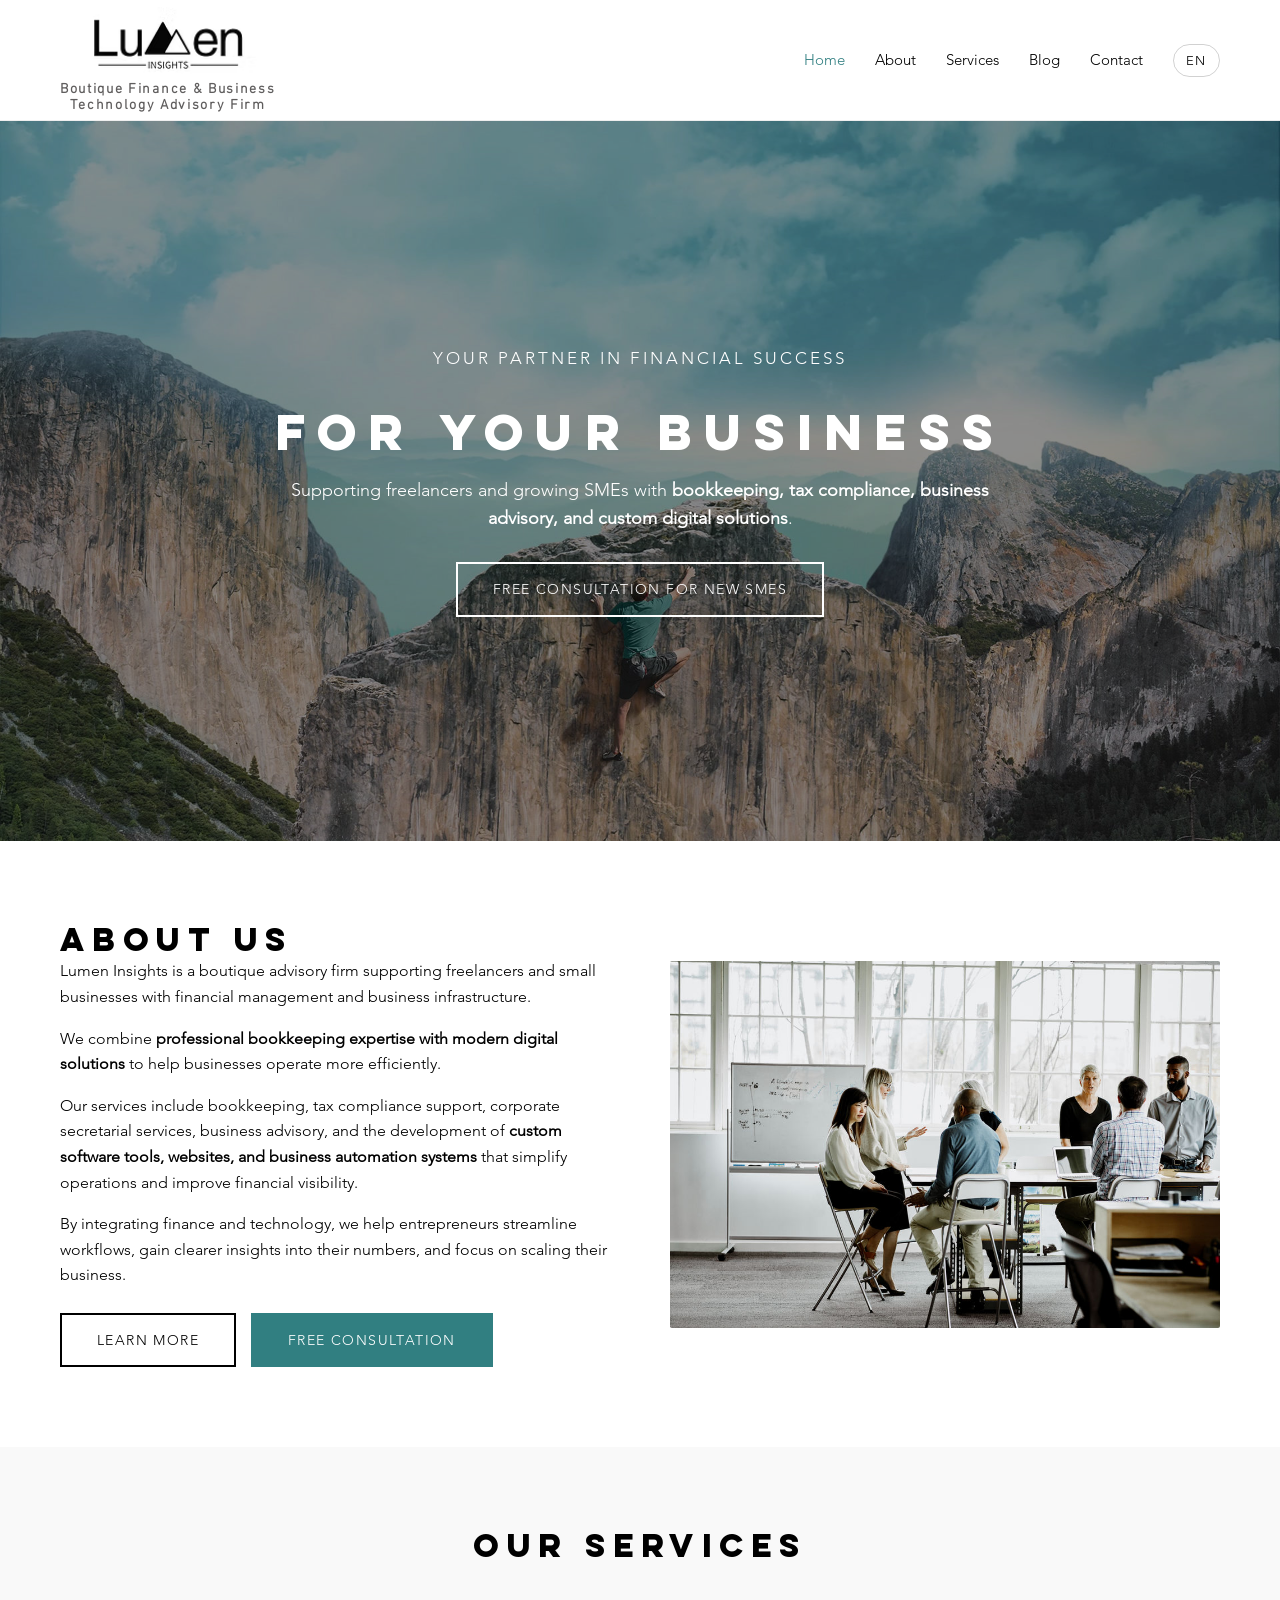
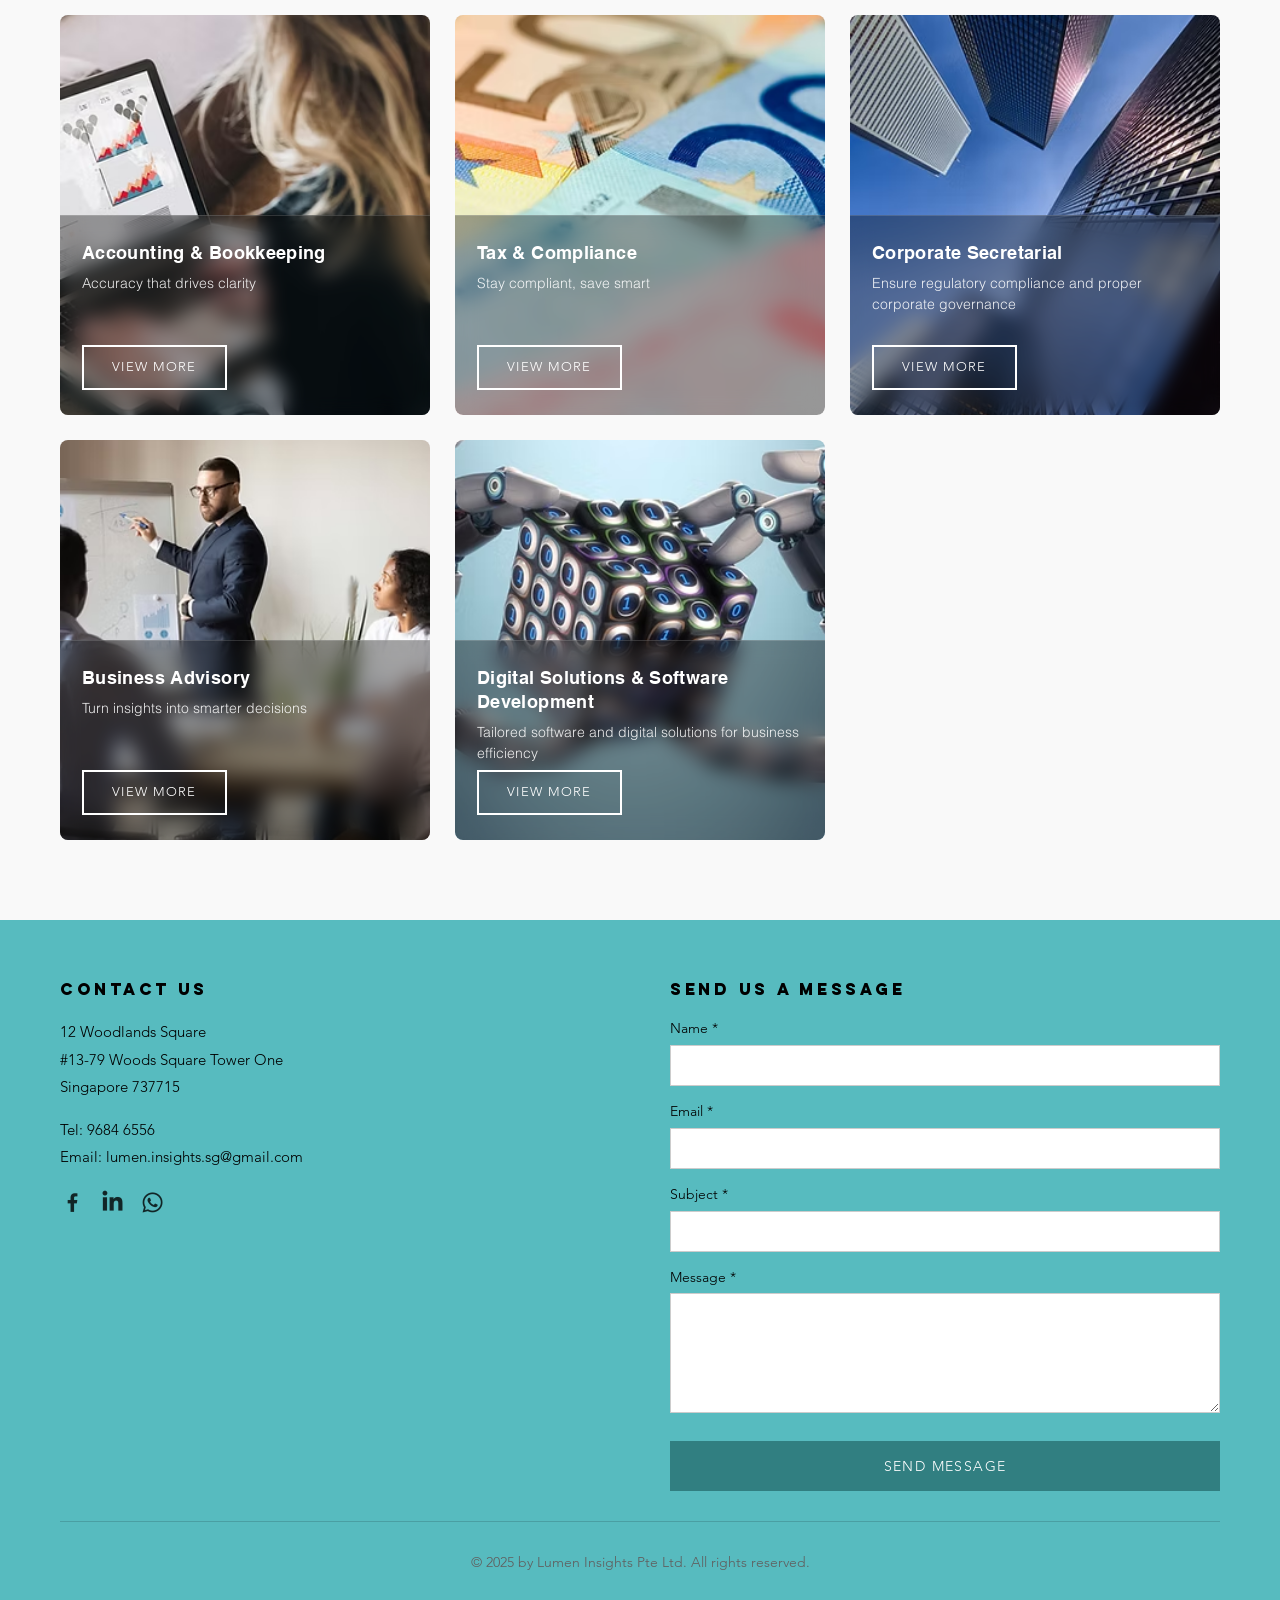
<file: index.html>
<!DOCTYPE html>
<html lang="en">
<head>
  <script async src="https://www.googletagmanager.com/gtag/js?id=G-FTTX7R90F9"></script>
  <script>
    window.dataLayer = window.dataLayer || [];
    function gtag(){dataLayer.push(arguments);}
    gtag('js', new Date());

    gtag('config', 'G-FTTX7R90F9');
  </script>
  <meta charset="utf-8">
  <meta name="viewport" content="width=device-width, initial-scale=1">
  <title>Lumen Insights Pte Ltd | Accounting & Bookkeeping | Singapore</title>
  <meta name="description" content="Lumen Insights Pte Ltd provides expert accounting, bookkeeping, tax, and digital solutions for Singapore SMEs. Trusted advisory firm helping businesses grow with compliant financial management.">
  <meta property="og:title" content="Lumen Insights Pte Ltd | Accounting & Bookkeeping | Singapore">
  <meta property="og:description" content="Discover how Lumen Insights Pte Ltd helps Singapore SMEs thrive with professional accounting, tax compliance, business advisory, and custom digital solutions.">
  <meta property="og:image" content="Assets/images/og-image.png">
  <meta property="og:type" content="website">
  <meta property="og:site_name" content="Lumen Insights Pte Ltd">
  <meta name="twitter:card" content="summary_large_image">
  <link rel="stylesheet" href="styles.css">

  <script type="application/ld+json">
  {
    "@context": "https://schema.org",
    "@type": "LocalBusiness",
    "name": "Lumen Insights Pte Ltd",
    "image": "Assets/images/og-image.png",
    "@id": "https://xpertadvisor.github.io/LumenInsights/",
    "url": "https://xpertadvisor.github.io/LumenInsights/",
    "telephone": "+65-9684-6556",
    "priceRange": "$$",
    "address": {
      "@type": "PostalAddress",
      "streetAddress": "12 Woodlands Square #13-79",
      "addressLocality": "Singapore",
      "postalCode": "737715",
      "addressCountry": "SG"
    },
    "geo": {
      "@type": "GeoCoordinates",
      "latitude": 1.4328,
      "longitude": 103.7914
    },
    "openingHoursSpecification": [
      {
        "@type": "OpeningHoursSpecification",
        "dayOfWeek": [
          "Monday",
          "Tuesday",
          "Wednesday",
          "Thursday",
          "Friday"
        ],
        "opens": "09:00",
        "closes": "18:00"
      },
      {
        "@type": "OpeningHoursSpecification",
        "dayOfWeek": "Saturday",
        "opens": "09:00",
        "closes": "13:00"
      }
    ],
    "contactPoint": {
      "@type": "ContactPoint",
      "telephone": "+65-9684-6556",
      "contactType": "Customer Service"
    }
  }
  </script>

</head>
<body data-page="home">

  <header class="site-header">
    <div class="header-inner">
      <div class="header-brand">
        <a href="index.html">
			<img src="Assets/Logo/LumenInsightsLogo.avif" alt="Lumen Insights Pte Ltd" loading="lazy">
		</a>
        <span class="header-tagline" data-i18n-html="header.tagline">Boutique Finance &amp; Business<br>Technology Advisory Firm</span>
      </div>
      <button class="nav-toggle" aria-label="Toggle navigation">
        <span></span><span></span><span></span>
      </button>
      <nav class="main-nav">
        <a href="index.html" class="active" data-i18n="nav.home">Home</a>
        <a href="about.html" data-i18n="nav.about">About</a>
        <a href="services.html" data-i18n="nav.services">Services</a>
        <a href="blog.html" data-i18n="nav.blog">Blog</a>
        <a href="contact.html" data-i18n="nav.contact">Contact</a>
      </nav>
    </div>
  </header>

  <main>
    <!-- Hero -->
    <section class="hero">
      <div class="hero-bg">
        <video autoplay muted loop playsinline poster="Assets/Home/hero-poster.jpg">
          <source src="Assets/Home/hero-video.mp4" type="video/mp4">
        </video>
      </div>
      <div class="hero-overlay"></div>
      <div class="hero-content">
        <p style="letter-spacing:0.18em; font-size:17px; text-transform:uppercase;" data-i18n="home.hero.subtitle">Your Partner in Financial Success</p>
        <h1 data-i18n="home.hero.heading">For Your Business</h1>
        <p data-i18n-html="home.hero.desc">Supporting freelancers and growing SMEs with <strong>bookkeeping, tax compliance, business advisory, and custom digital solutions</strong>.</p>
        <a href="contact.html" class="btn btn-outline" data-i18n="home.hero.cta">Free Consultation for New SMEs</a>
      </div>
    </section>

    <!-- About Us Teaser -->
    <section class="section" id="about">
      <div class="container">
        <div class="two-col">
          <div>
            <h2 data-i18n="home.about.heading">About Us</h2>
            <p data-i18n="home.about.p1">Lumen Insights is a boutique advisory firm supporting freelancers and small businesses with financial management and business infrastructure.</p>
            <p data-i18n-html="home.about.p2">We combine <strong>professional bookkeeping expertise with modern digital solutions</strong> to help businesses operate more efficiently.</p>
            <p data-i18n-html="home.about.p3">Our services include bookkeeping, tax compliance support, corporate secretarial services, business advisory, and the development of <strong>custom software tools, websites, and business automation systems</strong> that simplify operations and improve financial visibility.</p>
            <p data-i18n="home.about.p4">By integrating finance and technology, we help entrepreneurs streamline workflows, gain clearer insights into their numbers, and focus on scaling their business.</p>
            <div style="margin-top:25px; display:flex; gap:15px; flex-wrap:wrap;">
              <a href="about.html" class="btn btn-outline-dark" data-i18n="home.about.learnmore">Learn More</a>
              <a href="mailto:lumen.insights.sg@gmail.com?subject=Enquiry%20%E2%80%93%20%5BYour%20Company%20Name%5D" class="btn btn-primary" data-i18n="home.about.consultation">Free Consultation</a>
            </div>
          </div>
          <div>
            <img src="Assets/images/team-meeting.jpg" alt="Team Meeting" loading="lazy">
          </div>
        </div>
      </div>
    </section>

    <!-- Our Services -->
    <section class="section section-services">
      <div class="container">
        <div class="section-title">
          <h2 data-i18n="home.services.heading">Our Services</h2>
        </div>
        <div class="services-grid">
          <div class="service-card">
            <img src="Assets/Home/OurService-AccoutingAndBooking.avif" alt="Accounting & Bookkeeping" loading="lazy">
            <div class="service-card-overlay">
              <h3 data-i18n="home.services.accounting.title">Accounting &amp; Bookkeeping</h3>
              <p data-i18n="home.services.accounting.desc">Accuracy that drives clarity</p>
              <a href="services.html#accounting-bookkeeping" class="btn btn-outline" data-i18n="home.services.viewmore">View More</a>
            </div>
          </div>
          <div class="service-card">
            <img src="Assets/Home/OurService-TaxAndCompliance.avif" alt="Tax & Compliance" loading="lazy">
            <div class="service-card-overlay">
              <h3 data-i18n="home.services.tax.title">Tax &amp; Compliance</h3>
              <p data-i18n="home.services.tax.desc">Stay compliant, save smart</p>
              <a href="services.html#tax-compliance" class="btn btn-outline" data-i18n="home.services.viewmore">View More</a>
            </div>
          </div>
          <div class="service-card">
            <img src="Assets/Home/OurService-CorporateSecretarial.avif" alt="Corporate Secretarial" loading="lazy">
            <div class="service-card-overlay">
              <h3 data-i18n="home.services.corporate.title">Corporate Secretarial</h3>
              <p data-i18n="home.services.corporate.desc">Ensure regulatory compliance and proper corporate governance</p>
              <a href="services.html#corporate-secretarial" class="btn btn-outline" data-i18n="home.services.viewmore">View More</a>
            </div>
          </div>
          <div class="service-card">
            <img src="Assets/Home/BusinessAdvisory.avif" alt="Business Advisory" loading="lazy">
            <div class="service-card-overlay">
              <h3 data-i18n="home.services.advisory.title">Business Advisory</h3>
              <p data-i18n="home.services.advisory.desc">Turn insights into smarter decisions</p>
              <a href="services.html#business-advisory" class="btn btn-outline" data-i18n="home.services.viewmore">View More</a>
            </div>
          </div>
          <div class="service-card">
            <img src="Assets/Home/OurService-DigitalSolutionsAndSoftwareDevelopement.avif" alt="Digital Solutions & Software Development" loading="lazy">
            <div class="service-card-overlay">
              <h3 data-i18n="home.services.digital.title">Digital Solutions &amp; Software Development</h3>
              <p data-i18n="home.services.digital.desc">Tailored software and digital solutions for business efficiency</p>
              <a href="services.html#digital-solutions" class="btn btn-outline" data-i18n="home.services.viewmore">View More</a>
            </div>
          </div>
        </div>
      </div>
    </section>
  </main>

  <footer class="site-footer">
    <div class="footer-inner">
      <div class="footer-info">
        <h3 data-i18n="footer.contact.heading">Contact Us</h3>
        <p data-i18n-html="footer.contact.address">12 Woodlands Square<br>
        #13-79 Woods Square Tower One<br>
        Singapore 737715</p>
        <p><span data-i18n="footer.contact.tel">Tel:</span> <a href="tel:+6596846556">9684 6556</a><br>
        <span data-i18n="footer.contact.email">Email:</span> <a href="mailto:lumen.insights.sg@gmail.com">lumen.insights.sg@gmail.com</a></p>
        <div class="footer-social">
          <a href="https://www.facebook.com/profile.php?id=61579036696146" target="_blank" rel="noopener"><img src="Assets/icons/facebook.png" alt="Facebook" loading="lazy"></a>
          <a href="https://www.linkedin.com/company/lumen-insights-pte-ltd/" target="_blank" rel="noopener"><img src="Assets/icons/linkedin.png" alt="LinkedIn" loading="lazy"></a>
          <a href="https://wa.me/6596846556" target="_blank" rel="noopener"><img src="Assets/icons/whatsapp.png" alt="WhatsApp" loading="lazy"></a>
        </div>
      </div>
      <div class="contact-form">
        <h3 data-i18n="footer.form.heading">Send Us a Message</h3>
        <form class="contact-form-native" action="https://docs.google.com/forms/d/e/1FAIpQLSfxtB2ZLLO_8_jOQA1Qr-X3-sDR7LYVfwQnQH9MiliKk4vS7w/formResponse" method="POST" target="hidden_iframe" onsubmit="this.classList.add('submitted');">
          <div class="form-group">
            <label for="footer-name" data-i18n="footer.form.name">Name *</label>
            <input type="text" id="footer-name" name="entry.2005620554" required>
          </div>
          <div class="form-group">
            <label for="footer-email" data-i18n="footer.form.email">Email *</label>
            <input type="email" id="footer-email" name="entry.1045781291" required>
          </div>
          <div class="form-group">
            <label for="footer-subject" data-i18n="footer.form.subject">Subject *</label>
            <input type="text" id="footer-subject" name="entry.1065046570" required>
          </div>
          <div class="form-group">
            <label for="footer-message" data-i18n="footer.form.message">Message *</label>
            <textarea id="footer-message" name="entry.839337160" rows="5" required></textarea>
          </div>
          <button type="submit" class="btn btn-primary" data-i18n="footer.form.submit">Send Message</button>
          <p class="form-success-msg" data-i18n="footer.form.success">Thank you! Your message has been sent.</p>
        </form>
        <iframe name="hidden_iframe" style="display:none;"></iframe>
      </div>
    </div>
    <div class="container">
      <div class="footer-copyright" data-i18n="footer.copyright">
        &copy; 2025 by Lumen Insights Pte Ltd. All rights reserved.
      </div>
    </div>
  </footer>

  <script src="script.js"></script>
  <script src="i18n.js"></script>
</body>
</html>
</file>
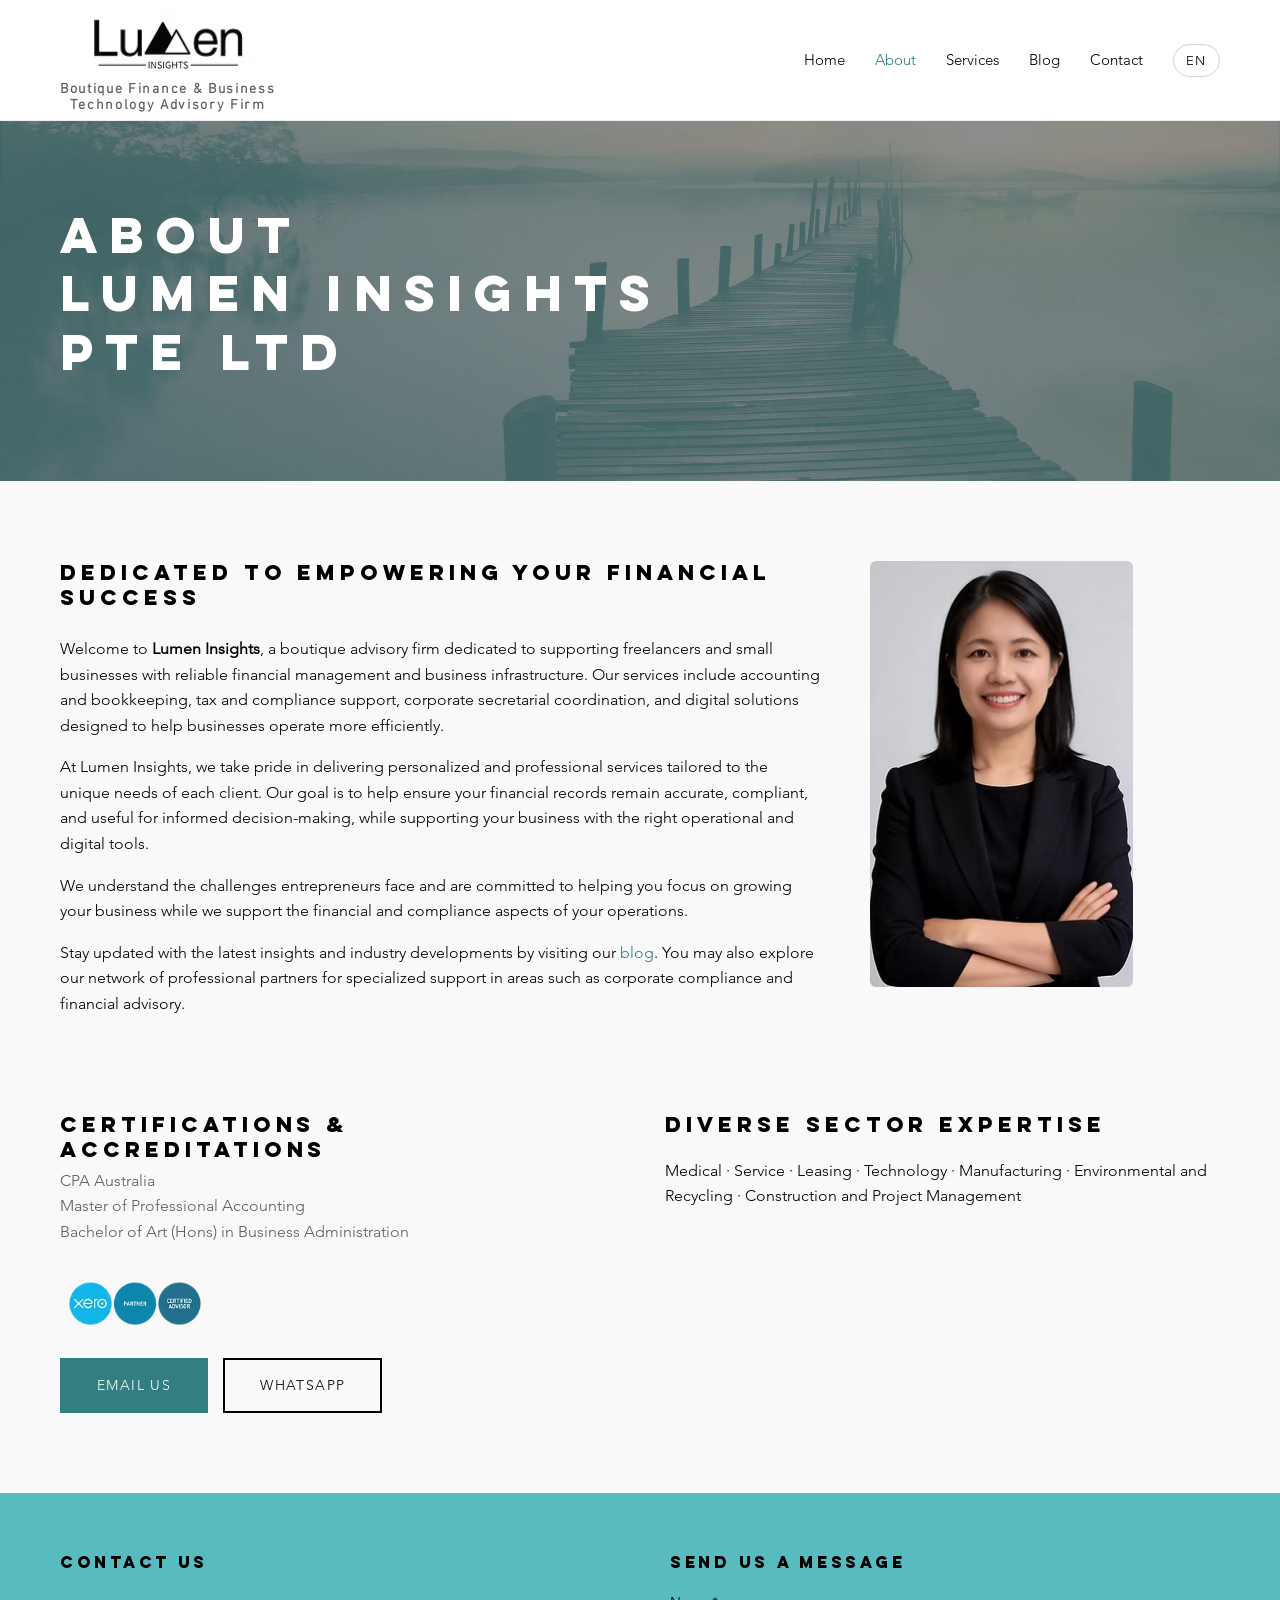
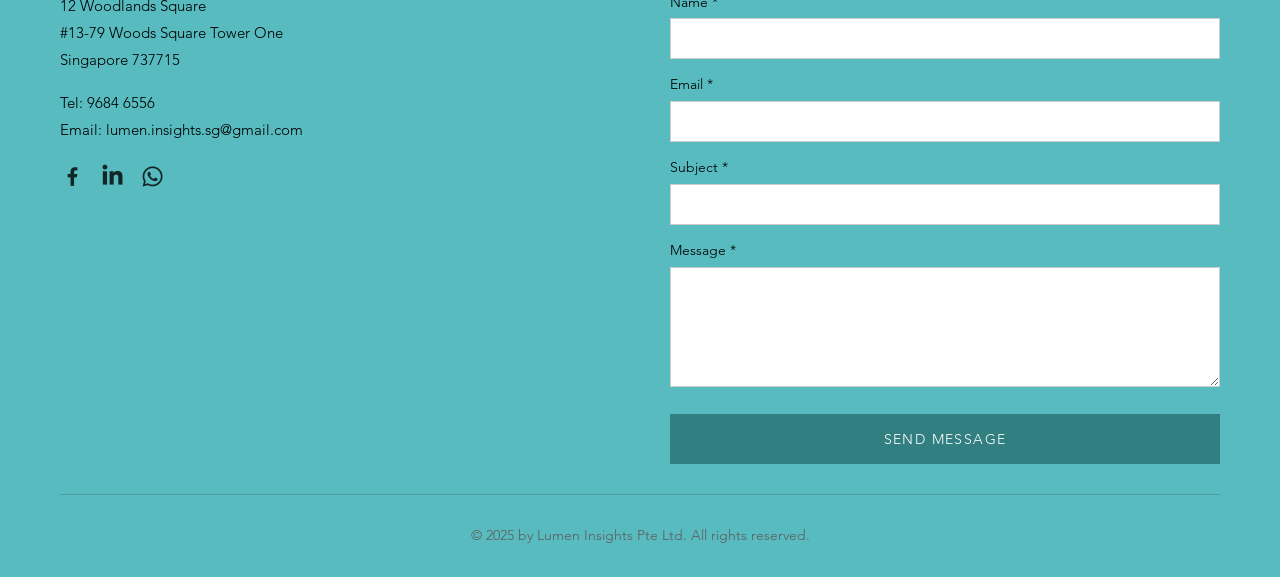
<file: about.html>
<!DOCTYPE html>
<html lang="en">
<head>
  <script async src="https://www.googletagmanager.com/gtag/js?id=G-FTTX7R90F9"></script>
  <script>
    window.dataLayer = window.dataLayer || [];
    function gtag(){dataLayer.push(arguments);}
    gtag('js', new Date());

    gtag('config', 'G-FTTX7R90F9');
  </script>
  <meta charset="utf-8">
  <meta name="viewport" content="width=device-width, initial-scale=1">
  <title>About | Lumen Insights Pte Ltd</title>
  <meta name="description" content="Discover Lumen Insights Pte Ltd: a Singapore-based boutique advisory firm empowering freelancers and SMEs with expert bookkeeping, tax compliance, and digital solutions. Learn about our team, certifications, and client success stories.">
  <meta property="og:title" content="About | Lumen Insights Pte Ltd">
  <meta property="og:site_name" content="Lumen Insights Pte Ltd">
  <meta property="og:type" content="website">
  <meta name="twitter:card" content="summary_large_image">
  <link rel="stylesheet" href="styles.css">

  <script type="application/ld+json">
  {
    "@context": "https://schema.org",
    "@type": "LocalBusiness",
    "name": "Lumen Insights Pte Ltd",
    "image": "Assets/images/og-image.png",
    "@id": "https://xpertadvisor.github.io/LumenInsights/",
    "url": "https://xpertadvisor.github.io/LumenInsights/",
    "telephone": "+65-9684-6556",
    "priceRange": "$$",
    "address": {
      "@type": "PostalAddress",
      "streetAddress": "12 Woodlands Square #13-79",
      "addressLocality": "Singapore",
      "postalCode": "737715",
      "addressCountry": "SG"
    },
    "geo": {
      "@type": "GeoCoordinates",
      "latitude": 1.4328,
      "longitude": 103.7914
    },
    "openingHoursSpecification": [
      {
        "@type": "OpeningHoursSpecification",
        "dayOfWeek": [
          "Monday",
          "Tuesday",
          "Wednesday",
          "Thursday",
          "Friday"
        ],
        "opens": "09:00",
        "closes": "18:00"
      },
      {
        "@type": "OpeningHoursSpecification",
        "dayOfWeek": "Saturday",
        "opens": "09:00",
        "closes": "13:00"
      }
    ],
    "contactPoint": {
      "@type": "ContactPoint",
      "telephone": "+65-9684-6556",
      "contactType": "Customer Service"
    }
  }
  </script>

</head>
<body data-page="about">

  <header class="site-header">
    <div class="header-inner">
      <div class="header-brand">
	    <a href="index.html">
			<img src="Assets/Logo/LumenInsightsLogo.avif" alt="Lumen Insights Pte Ltd" loading="lazy">
		</a>
        <span class="header-tagline" data-i18n-html="header.tagline">Boutique Finance &amp; Business<br>Technology Advisory Firm</span>
      </div>
      <button class="nav-toggle" aria-label="Toggle navigation">
        <span></span><span></span><span></span>
      </button>
      <nav class="main-nav">
        <a href="index.html" data-i18n="nav.home">Home</a>
        <a href="about.html" class="active" data-i18n="nav.about">About</a>
        <a href="services.html" data-i18n="nav.services">Services</a>
        <a href="blog.html" data-i18n="nav.blog">Blog</a>
        <a href="contact.html" data-i18n="nav.contact">Contact</a>
      </nav>
    </div>
  </header>

  <main>
    <!-- Hero -->
    <section class="hero hero-left" style="min-height:40vh;">
      <div class="hero-bg">
        <img src="Assets/About/about-hero-bg.jpg" alt="About Lumen Insights" loading="lazy">
      </div>
      <div class="hero-overlay"></div>
      <div class="hero-content">
        <h1 data-i18n-html="about.hero.heading">About<br>Lumen Insights<br>Pte Ltd</h1>
      </div>
    </section>

    <!-- Main Content with Profile Photo -->
    <section class="section" style="background:#f9f9f9;">
      <div class="container">
        <div class="about-intro">
          <div class="about-intro-text">
            <h3 style="margin-bottom:25px;" data-i18n="about.intro.heading">Dedicated to Empowering Your Financial Success</h3>
            <p data-i18n-html="about.intro.p1">Welcome to <strong>Lumen Insights</strong>, a boutique advisory firm dedicated to supporting freelancers and small businesses with reliable financial management and business infrastructure. Our services include accounting and bookkeeping, tax and compliance support, corporate secretarial coordination, and digital solutions designed to help businesses operate more efficiently.</p>
            <p data-i18n="about.intro.p2">At Lumen Insights, we take pride in delivering personalized and professional services tailored to the unique needs of each client. Our goal is to help ensure your financial records remain accurate, compliant, and useful for informed decision-making, while supporting your business with the right operational and digital tools.</p>
            <p data-i18n="about.intro.p3">We understand the challenges entrepreneurs face and are committed to helping you focus on growing your business while we support the financial and compliance aspects of your operations.</p>
            <p data-i18n-html="about.intro.p4">Stay updated with the latest insights and industry developments by visiting our <a href="blog.html" style="color:var(--color-teal);">blog</a>. You may also explore our network of professional partners for specialized support in areas such as corporate compliance and financial advisory.</p>
          </div>
          <div class="about-intro-photo">
            <img src="Assets/About/profile.avif" alt="Profile" class="profile-photo" loading="lazy">
          </div>
        </div>
      </div>
    </section>

    <!-- Certifications & Sector Expertise -->
    <section class="section" style="background:#f9f9f9; padding-top:0;">
      <div class="container">
        <div class="about-credentials">
          <div class="about-credentials-col">
            <h3 data-i18n="about.certs.heading">Certifications &amp; Accreditations</h3>
            <ul class="qualifications">
              <li data-i18n="about.certs.cpa">CPA Australia</li>
              <li data-i18n="about.certs.mpa">Master of Professional Accounting</li>
              <li data-i18n="about.certs.ba">Bachelor of Art (Hons) in Business Administration</li>
            </ul>
            <div class="xero-badge">
              <img src="Assets/About/xero-badge.avif" alt="Xero Certified Advisor Partner Badge" loading="lazy">
            </div>
          </div>
          <div class="about-credentials-col">
            <h3 data-i18n="about.sectors.heading">Diverse Sector Expertise</h3>
            <p data-i18n="about.sectors.list">Medical &middot; Service &middot; Leasing &middot; Technology &middot; Manufacturing &middot; Environmental and Recycling &middot; Construction and Project Management</p>
          </div>
        </div>
        <div style="margin-top:25px; display:flex; gap:15px; flex-wrap:wrap;">
          <a href="mailto:lumen.insights.sg@gmail.com?subject=Enquiry%20%E2%80%93%20%5BYour%20Company%20Name%5D" class="btn btn-primary" data-i18n="about.cta.email">Email Us</a>
          <a href="https://wa.me/6596846556" target="_blank" rel="noopener" class="btn btn-outline-dark" data-i18n="about.cta.whatsapp">WhatsApp</a>
        </div>
      </div>
    </section>
  </main>

  <footer class="site-footer">
    <div class="footer-inner">
      <div class="footer-info">
        <h3 data-i18n="footer.contact.heading">Contact Us</h3>
        <p data-i18n-html="footer.contact.address">12 Woodlands Square<br>
        #13-79 Woods Square Tower One<br>
        Singapore 737715</p>
        <p><span data-i18n="footer.contact.tel">Tel:</span> <a href="tel:+6596846556">9684 6556</a><br>
        <span data-i18n="footer.contact.email">Email:</span> <a href="mailto:lumen.insights.sg@gmail.com">lumen.insights.sg@gmail.com</a></p>
        <div class="footer-social">
          <a href="https://www.facebook.com/profile.php?id=61579036696146" target="_blank" rel="noopener"><img src="Assets/icons/facebook.png" alt="Facebook" loading="lazy"></a>
          <a href="https://www.linkedin.com/company/lumen-insights-pte-ltd/" target="_blank" rel="noopener"><img src="Assets/icons/linkedin.png" alt="LinkedIn" loading="lazy"></a>
          <a href="https://wa.me/6596846556" target="_blank" rel="noopener"><img src="Assets/icons/whatsapp.png" alt="WhatsApp" loading="lazy"></a>
        </div>
      </div>
      <div class="contact-form">
        <h3 data-i18n="footer.form.heading">Send Us a Message</h3>
        <form class="contact-form-native" action="https://docs.google.com/forms/d/e/1FAIpQLSfxtB2ZLLO_8_jOQA1Qr-X3-sDR7LYVfwQnQH9MiliKk4vS7w/formResponse" method="POST" target="hidden_iframe" onsubmit="this.classList.add('submitted');">
          <div class="form-group">
            <label for="footer-name" data-i18n="footer.form.name">Name *</label>
            <input type="text" id="footer-name" name="entry.2005620554" required>
          </div>
          <div class="form-group">
            <label for="footer-email" data-i18n="footer.form.email">Email *</label>
            <input type="email" id="footer-email" name="entry.1045781291" required>
          </div>
          <div class="form-group">
            <label for="footer-subject" data-i18n="footer.form.subject">Subject *</label>
            <input type="text" id="footer-subject" name="entry.1065046570" required>
          </div>
          <div class="form-group">
            <label for="footer-message" data-i18n="footer.form.message">Message *</label>
            <textarea id="footer-message" name="entry.839337160" rows="5" required></textarea>
          </div>
          <button type="submit" class="btn btn-primary" data-i18n="footer.form.submit">Send Message</button>
          <p class="form-success-msg" data-i18n="footer.form.success">Thank you! Your message has been sent.</p>
        </form>
        <iframe name="hidden_iframe" style="display:none;"></iframe>
      </div>
    </div>
    <div class="container">
      <div class="footer-copyright" data-i18n="footer.copyright">
        &copy; 2025 by Lumen Insights Pte Ltd. All rights reserved.
      </div>
    </div>
  </footer>

  <script src="script.js"></script>
  <script src="i18n.js"></script>
</body>
</html>
</file>
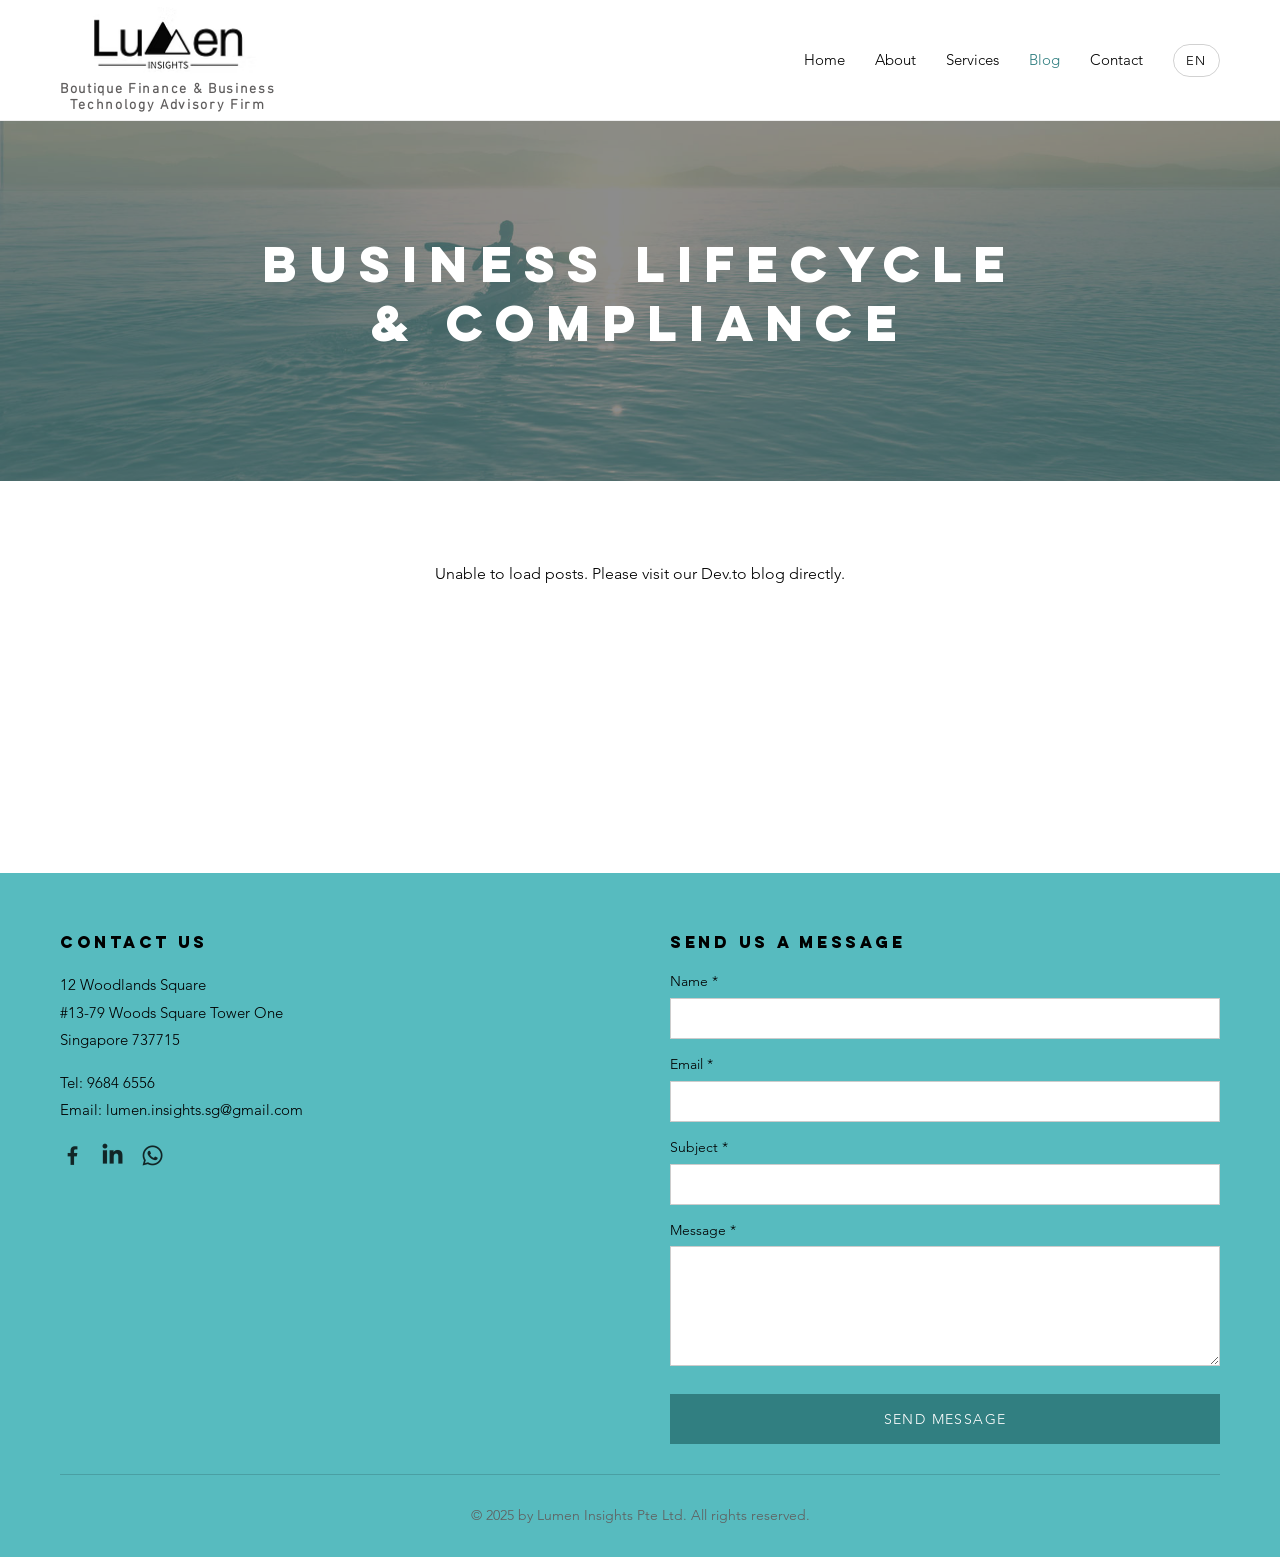
<file: blog.html>
<!DOCTYPE html>
<html lang="en">
<head>
  <script async src="https://www.googletagmanager.com/gtag/js?id=G-FTTX7R90F9"></script>
  <script>
    window.dataLayer = window.dataLayer || [];
    function gtag(){dataLayer.push(arguments);}
    gtag('js', new Date());

    gtag('config', 'G-FTTX7R90F9');
  </script>
  <meta charset="utf-8">
  <meta name="viewport" content="width=device-width, initial-scale=1">
  <title>Blog | Lumen Insights Pte Ltd</title>
  <meta name="description" content="Lumen Insights Pte Ltd blog: Expert insights on accounting, tax compliance, business advisory, and digital solutions for Singapore SMEs. Stay updated with practical tips and industry news.">
  <meta property="og:title" content="Blog | Lumen Insights Pte Ltd">
  <meta property="og:description" content="Lumen Insights Pte Ltd blog: Expert insights on accounting, tax compliance, business advisory, and digital solutions for Singapore SMEs. Stay updated with practical tips and industry news.">
  <meta property="og:site_name" content="Lumen Insights Pte Ltd">
  <meta property="og:type" content="website">
  <meta name="twitter:card" content="summary_large_image">
  <link rel="stylesheet" href="styles.css">

  <script type="application/ld+json">
  {
    "@context": "https://schema.org",
    "@type": "LocalBusiness",
    "name": "Lumen Insights Pte Ltd",
    "image": "Assets/images/og-image.png",
    "@id": "https://xpertadvisor.github.io/LumenInsights/",
    "url": "https://xpertadvisor.github.io/LumenInsights/",
    "telephone": "+65-9684-6556",
    "priceRange": "$$",
    "address": {
      "@type": "PostalAddress",
      "streetAddress": "12 Woodlands Square #13-79",
      "addressLocality": "Singapore",
      "postalCode": "737715",
      "addressCountry": "SG"
    },
    "geo": {
      "@type": "GeoCoordinates",
      "latitude": 1.4328,
      "longitude": 103.7914
    },
    "openingHoursSpecification": [
      {
        "@type": "OpeningHoursSpecification",
        "dayOfWeek": [
          "Monday",
          "Tuesday",
          "Wednesday",
          "Thursday",
          "Friday"
        ],
        "opens": "09:00",
        "closes": "18:00"
      },
      {
        "@type": "OpeningHoursSpecification",
        "dayOfWeek": "Saturday",
        "opens": "09:00",
        "closes": "13:00"
      }
    ],
    "contactPoint": {
      "@type": "ContactPoint",
      "telephone": "+65-9684-6556",
      "contactType": "Customer Service"
    }
  }
  </script>

</head>
<body data-page="blog">

  <header class="site-header">
    <div class="header-inner">
      <div class="header-brand">
	    <a href="index.html">
			<img src="Assets/Logo/LumenInsightsLogo.avif" alt="Lumen Insights Pte Ltd" loading="lazy">
		</a>
        <span class="header-tagline" data-i18n-html="header.tagline">Boutique Finance &amp; Business<br>Technology Advisory Firm</span>
      </div>
      <button class="nav-toggle" aria-label="Toggle navigation">
        <span></span><span></span><span></span>
      </button>
      <nav class="main-nav">
        <a href="index.html" data-i18n="nav.home">Home</a>
        <a href="about.html" data-i18n="nav.about">About</a>
        <a href="services.html" data-i18n="nav.services">Services</a>
        <a href="blog.html" class="active" data-i18n="nav.blog">Blog</a>
        <a href="contact.html" data-i18n="nav.contact">Contact</a>
      </nav>
    </div>
  </header>

  <main>
    <!-- Hero -->
    <section class="hero" style="min-height:40vh;">
      <div class="hero-bg">
        <img src="Assets/images/blog-hero-bg.jpg" alt="Blog" loading="lazy">
      </div>
      <div class="hero-overlay"></div>
      <div class="hero-content">
        <h1 data-i18n="blog.hero.heading">Business Lifecycle &amp; Compliance</h1>
      </div>
    </section>

    <!-- Blog Posts -->
    <section class="section">
      <div class="container">
        <div class="blog-grid" id="blog-container">
          <!-- Posts loaded dynamically from Dev.to RSS -->
        </div>
      </div>
    </section>

    <!-- Pagination Controls -->
    <section class="section" style="text-align: center; margin-top: 30px;">
      <div class="container">
        <div id="pagination-controls">
          <!-- Pagination will be inserted here by JavaScript -->
        </div>
      </div>
    </section>

  </main>

  <footer class="site-footer">
    <div class="footer-inner">
      <div class="footer-info">
        <h3 data-i18n="footer.contact.heading">Contact Us</h3>
        <p data-i18n-html="footer.contact.address">12 Woodlands Square<br>
        #13-79 Woods Square Tower One<br>
        Singapore 737715</p>
        <p><span data-i18n="footer.contact.tel">Tel:</span> <a href="tel:+6596846556">9684 6556</a><br>
        <span data-i18n="footer.contact.email">Email:</span> <a href="mailto:lumen.insights.sg@gmail.com">lumen.insights.sg@gmail.com</a></p>
        <div class="footer-social">
          <a href="https://www.facebook.com/profile.php?id=61579036696146" target="_blank" rel="noopener"><img src="Assets/icons/facebook.png" alt="Facebook" loading="lazy"></a>
          <a href="https://www.linkedin.com/company/lumen-insights-pte-ltd/" target="_blank" rel="noopener"><img src="Assets/icons/linkedin.png" alt="LinkedIn" loading="lazy"></a>
          <a href="https://wa.me/6596846556" target="_blank" rel="noopener"><img src="Assets/icons/whatsapp.png" alt="WhatsApp" loading="lazy"></a>
        </div>
      </div>
      <div class="contact-form">
        <h3 data-i18n="footer.form.heading">Send Us a Message</h3>
        <form class="contact-form-native" action="https://docs.google.com/forms/d/e/1FAIpQLSfxtB2ZLLO_8_jOQA1Qr-X3-sDR7LYVfwQnQH9MiliKk4vS7w/formResponse" method="POST" target="hidden_iframe" onsubmit="this.classList.add('submitted');">
          <div class="form-group">
            <label for="footer-name" data-i18n="footer.form.name">Name *</label>
            <input type="text" id="footer-name" name="entry.2005620554" required>
          </div>
          <div class="form-group">
            <label for="footer-email" data-i18n="footer.form.email">Email *</label>
            <input type="email" id="footer-email" name="entry.1045781291" required>
          </div>
          <div class="form-group">
            <label for="footer-subject" data-i18n="footer.form.subject">Subject *</label>
            <input type="text" id="footer-subject" name="entry.1065046570" required>
          </div>
          <div class="form-group">
            <label for="footer-message" data-i18n="footer.form.message">Message *</label>
            <textarea id="footer-message" name="entry.839337160" rows="5" required></textarea>
          </div>
          <button type="submit" class="btn btn-primary" data-i18n="footer.form.submit">Send Message</button>
          <p class="form-success-msg" data-i18n="footer.form.success">Thank you! Your message has been sent.</p>
        </form>
        <iframe name="hidden_iframe" style="display:none;"></iframe>
      </div>
    </div>
    <div class="container">
      <div class="footer-copyright" data-i18n="footer.copyright">
        &copy; 2025 by Lumen Insights Pte Ltd. All rights reserved.
      </div>
    </div>
  </footer>

  <script src="script.js"></script>
  <!-- Article Viewer Overlay -->
  <div id="article-overlay" class="article-overlay" style="display:none;" onclick="if(event.target===this)closeArticle()">
    <div class="article-overlay-inner">
      <button class="article-close-btn" onclick="closeArticle()" aria-label="Close">&times;</button>
      <button class="article-back-btn" onclick="closeArticle()" data-i18n="blog.backtoblog">&larr; Back to Blog</button>
      <article class="article-full">
        <h1 id="article-title"></h1>
        <p class="article-date" id="article-date"></p>
        <div class="article-content" id="article-content"></div>
      </article>
    </div>
  </div>

  <script>
    const DEVTO_USERNAME = 'lumeninsights';
    const POSTS_PER_PAGE = 6;
    let allPosts = [];
    let currentPage = 1;

    function esc(str) {
      return String(str)
        .replace(/&/g, '&amp;').replace(/</g, '&lt;')
        .replace(/>/g, '&gt;').replace(/"/g, '&quot;');
    }

    function getReadArticleLabel() {
      if (window.__i18n) {
        var t = window.__i18n.getTranslation('blog.readarticle');
        if (t) return t;
      }
      return 'Read Article';
    }

    async function openArticle(index) {
      const post = allPosts[index];
      if (!post) return;
      document.getElementById('article-title').textContent = post.title;
      document.getElementById('article-date').textContent = post.published_at ? post.published_at.substring(0, 10) : '';
      document.getElementById('article-content').innerHTML = '<p style="text-align:center">Loading...</p>';
      document.getElementById('article-overlay').style.display = 'block';
      document.body.style.overflow = 'hidden';
      document.getElementById('article-overlay').scrollTop = 0;
      // If we have an ID, fetch from API; otherwise fetch the Dev.to page directly
      if (post.id) {
        try {
          const res = await fetch('https://dev.to/api/articles/' + post.id);
          if (!res.ok) throw new Error();
          const article = await res.json();
          document.getElementById('article-content').innerHTML = article.body_html || '<p>Content unavailable.</p>';
          return;
        } catch (e) {
          // Fall through to fetch Dev.to page
        }
      }
      // Fallback: fetch the Dev.to article page and extract content
      try {
        const res = await fetch(post.url);
        if (!res.ok) throw new Error();
        const html = await res.text();
        const div = document.createElement('div');
        div.innerHTML = html;
        const articleBody = div.querySelector('.article-body') || div.querySelector('article');
        document.getElementById('article-content').innerHTML = articleBody ? articleBody.innerHTML : '<p><a href="' + esc(post.url) + '" target="_blank" rel="noopener">Read on Dev.to</a></p>';
      } catch (e) {
        document.getElementById('article-content').innerHTML = '<p><a href="' + esc(post.url) + '" target="_blank" rel="noopener">Read on Dev.to</a></p>';
      }
    }

    function closeArticle() {
      document.getElementById('article-overlay').style.display = 'none';
      document.body.style.overflow = '';
    }

    window.addEventListener('popstate', () => {
      if (document.getElementById('article-overlay').style.display === 'block') closeArticle();
    });

    function renderPosts(page) {
      const container = document.getElementById('blog-container');
      const readLabel = getReadArticleLabel();
      container.innerHTML = '';
      const start = (page - 1) * POSTS_PER_PAGE;
      const end = Math.min(start + POSTS_PER_PAGE, allPosts.length);
      for (let i = start; i < end; i++) {
        const post = allPosts[i];
        const date = post.published_at ? post.published_at.substring(0, 10) : '';
        const imgSrc = post.cover_image || 'Assets/images/blog-post.jpg';
        const img = `<img src="${esc(imgSrc)}" alt="${esc(post.title)}" class="blog-img" loading="lazy">`;
        const desc = esc((post.description || '').replace(/<[^>]*>/g, '').substring(0, 150));
        container.innerHTML += `
          <article class="blog-card">
            ${img}
            <div class="blog-card-body">
              <p class="date">${esc(date)}</p>
              <h3>${esc(post.title)}</h3>
              <p>${desc}...</p>
              <a href="javascript:void(0)" onclick="openArticle(${i})" class="btn btn-outline-dark" style="margin-top:10px;">${readLabel}</a>
            </div>
          </article>
        `;
      }
    }

    function renderPagination() {
      const paginationContainer = document.getElementById('pagination-controls');
      const totalPages = Math.ceil(allPosts.length / POSTS_PER_PAGE);
      paginationContainer.innerHTML = '';
      if (totalPages <= 1) return;
      if (currentPage > 1) {
        paginationContainer.innerHTML += `<button onclick="changePage(${currentPage - 1})" class="btn btn-outline-dark">&#9664; Previous</button>`;
      }
      const startPage = Math.max(1, currentPage - 2);
      const endPage = Math.min(totalPages, startPage + 4);
      for (let p = startPage; p <= endPage; p++) {
        if (p === currentPage) {
          paginationContainer.innerHTML += `<span class="current-page">${p}</span>`;
        } else {
          paginationContainer.innerHTML += `<button onclick="changePage(${p})" class="btn btn-outline">${p}</button>`;
        }
      }
      if (currentPage < totalPages) {
        paginationContainer.innerHTML += `<button onclick="changePage(${currentPage + 1})" class="btn btn-outline-dark">Next &#9654;</button>`;
      }
      paginationContainer.innerHTML += `<p style="margin-top:10px;color:var(--color-gray);">Page ${currentPage} of ${totalPages}</p>`;
    }

    window.changePage = function(page) {
      const totalPages = Math.ceil(allPosts.length / POSTS_PER_PAGE);
      if (page < 1 || page > totalPages) return;
      currentPage = page;
      renderPosts(page);
      renderPagination();
      window.scrollTo({ top: 0, behavior: 'smooth' });
    };

    // Fetch from Dev.to RSS feed (shorter CDN cache ~10min vs 48hr API cache)
    // Then resolve article IDs from the list endpoint for the article viewer
    fetch('https://dev.to/feed?username=' + DEVTO_USERNAME, {cache: 'no-store'})
      .then(res => {
        if (!res.ok) throw new Error();
        return res.text();
      })
      .then(xmlText => {
        const parser = new DOMParser();
        const doc = parser.parseFromString(xmlText, 'text/xml');
        const items = doc.querySelectorAll('item');
        if (items.length === 0) {
          document.getElementById('blog-container').innerHTML =
            '<p style="text-align:center;">No posts found. Visit <a href="https://dev.to/lumeninsights">our Dev.to blog</a>.</p>';
          return;
        }

      // Transform RSS items into posts, optionally matched with API data for IDs
        function extractPost(item, apiArticle) {
          const title = item.querySelector('title').textContent;
          const link = item.querySelector('link').textContent;
          const slug = link.split('/').pop();
          const pubDate = item.querySelector('pubDate').textContent;
          // Dev.to RSS puts HTML in <description> (not content:encoded)
          const descriptionEl = item.querySelector('description');
          const htmlDesc = descriptionEl ? descriptionEl.textContent : '';
          const rawDesc = htmlDesc.replace(/<[^>]*>/g, '').trim();
          // Extract first image from description HTML
          let coverImage = 'Assets/images/blog-post.jpg';
          const imgMatch = htmlDesc.match(/src="([^"]+)"/);
          if (imgMatch) coverImage = imgMatch[1];
          return {
            id: apiArticle ? apiArticle.id : null,
            title: title,
            slug: slug,
            url: link,
            published_at: new Date(pubDate).toISOString(),
            description: rawDesc,
            cover_image: coverImage,
            readable_publish_date: new Date(pubDate).toLocaleDateString('en-SG', {month: 'short', day: 'numeric'}),
            tag_list: apiArticle ? (apiArticle.tag_list || []) : [],
            reading_time_minutes: apiArticle ? (apiArticle.reading_time_minutes || 1) : 1
          };
        }

        // Try API to resolve IDs and get full metadata; fallback to RSS-only
        fetch('https://dev.to/api/articles?username=' + DEVTO_USERNAME + '&per_page=100&cb=' + Date.now(), {cache: 'no-store'})
          .then(res => res.json())
          .then(apiArticles => {
            const slugMap = {};
            apiArticles.forEach(a => { slugMap[a.slug || ''] = a; });
            const posts = [];
            items.forEach(item => {
              const link = item.querySelector('link').textContent;
              const slug = link.split('/').pop();
              posts.push(extractPost(item, slugMap[slug] || null));
            });
            posts.sort((a, b) => new Date(b.published_at) - new Date(a.published_at));
            allPosts = posts;
            renderPosts(currentPage);
            renderPagination();
          })
          .catch(() => {
            // RSS-only fallback (no API IDs)
            const posts = [];
            items.forEach(item => { posts.push(extractPost(item, null)); });
            posts.sort((a, b) => new Date(b.published_at) - new Date(a.published_at));
            allPosts = posts;
            renderPosts(currentPage);
            renderPagination();
          });
      })
      .catch(() => {
        document.getElementById('blog-container').innerHTML =
          '<p style="text-align:center;" data-i18n-html="blog.error">Unable to load posts. Please visit <a href="https://dev.to/lumeninsights">our Dev.to blog</a> directly.</p>';
        document.getElementById('pagination-controls').innerHTML = '';
      });
  </script>
  <script src="i18n.js"></script>
</body>
</html>
</file>
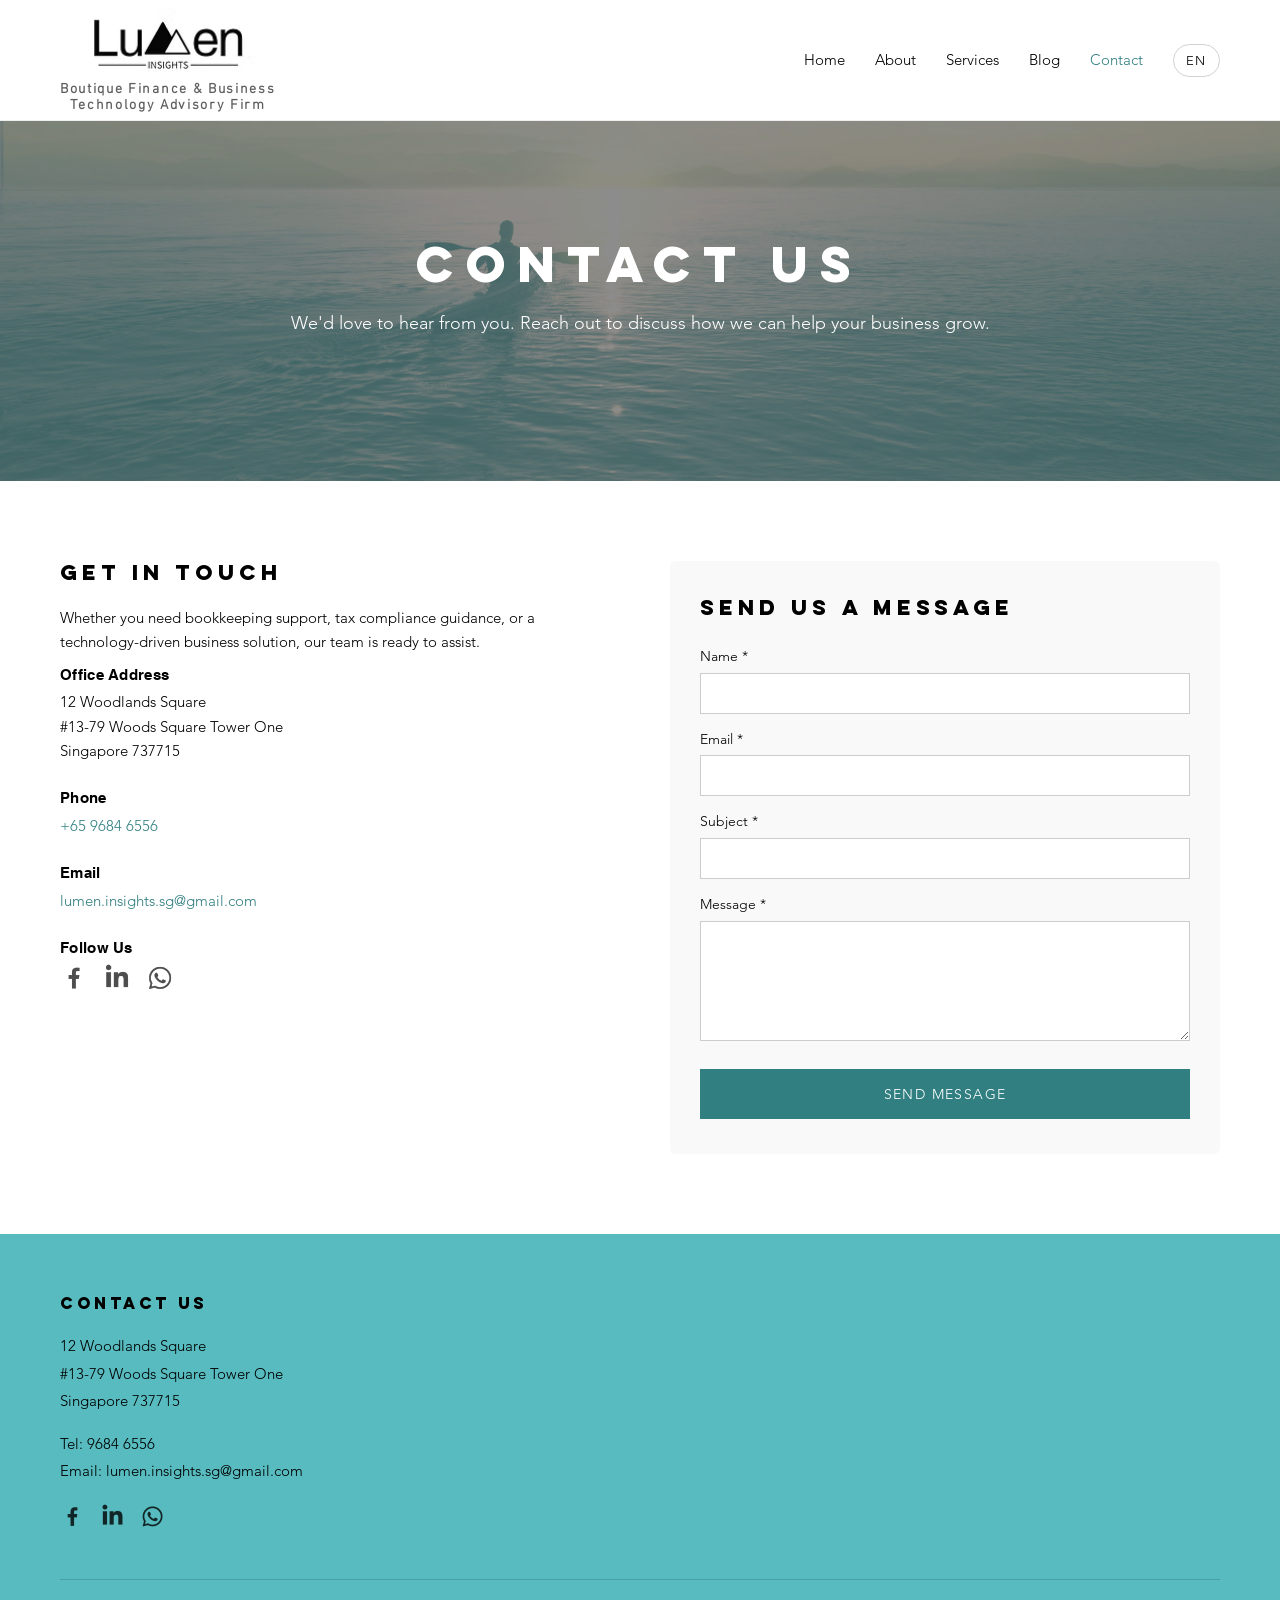
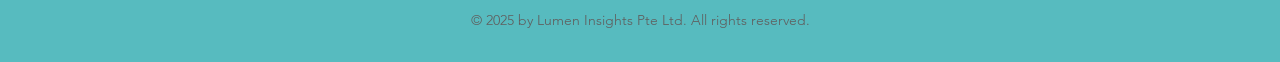
<file: contact.html>
<!DOCTYPE html>
<html lang="en">
<head>
  <script async src="https://www.googletagmanager.com/gtag/js?id=G-FTTX7R90F9"></script>
  <script>
    window.dataLayer = window.dataLayer || [];
    function gtag(){dataLayer.push(arguments);}
    gtag('js', new Date());

    gtag('config', 'G-FTTX7R90F9');
  </script>
  <meta charset="utf-8">
  <meta name="viewport" content="width=device-width, initial-scale=1">
  <title>Contact | Lumen Insights Pte Ltd</title>
  <meta name="description" content="Get in touch with Lumen Insights Pte Ltd for expert accounting, bookkeeping, tax, and digital solutions in Singapore. Contact us via phone, email, or visit our Woodlands office.">
  <meta property="og:title" content="Contact | Lumen Insights Pte Ltd">
  <meta property="og:site_name" content="Lumen Insights Pte Ltd">
  <meta property="og:type" content="website">
  <meta name="twitter:card" content="summary_large_image">
  <link rel="stylesheet" href="styles.css">

  <script type="application/ld+json">
  {
    "@context": "https://schema.org",
    "@type": "LocalBusiness",
    "name": "Lumen Insights Pte Ltd",
    "image": "Assets/images/og-image.png",
    "@id": "https://xpertadvisor.github.io/LumenInsights/",
    "url": "https://xpertadvisor.github.io/LumenInsights/",
    "telephone": "+65-9684-6556",
    "priceRange": "$$",
    "address": {
      "@type": "PostalAddress",
      "streetAddress": "12 Woodlands Square #13-79",
      "addressLocality": "Singapore",
      "postalCode": "737715",
      "addressCountry": "SG"
    },
    "geo": {
      "@type": "GeoCoordinates",
      "latitude": 1.4328,
      "longitude": 103.7914
    },
    "openingHoursSpecification": [
      {
        "@type": "OpeningHoursSpecification",
        "dayOfWeek": [
          "Monday",
          "Tuesday",
          "Wednesday",
          "Thursday",
          "Friday"
        ],
        "opens": "09:00",
        "closes": "18:00"
      },
      {
        "@type": "OpeningHoursSpecification",
        "dayOfWeek": "Saturday",
        "opens": "09:00",
        "closes": "13:00"
      }
    ],
    "contactPoint": {
      "@type": "ContactPoint",
      "telephone": "+65-9684-6556",
      "contactType": "Customer Service"
    }
  }
  </script>

</head>
<body data-page="contact">

  <header class="site-header">
    <div class="header-inner">
      <div class="header-brand">
	  	<a href="index.html">
			<img src="Assets/Logo/LumenInsightsLogo.avif" alt="Lumen Insights Pte Ltd" loading="lazy">
		</a>
        <span class="header-tagline" data-i18n-html="header.tagline">Boutique Finance &amp; Business<br>Technology Advisory Firm</span>
      </div>
      <button class="nav-toggle" aria-label="Toggle navigation">
        <span></span><span></span><span></span>
      </button>
      <nav class="main-nav">
        <a href="index.html" data-i18n="nav.home">Home</a>
        <a href="about.html" data-i18n="nav.about">About</a>
        <a href="services.html" data-i18n="nav.services">Services</a>
        <a href="blog.html" data-i18n="nav.blog">Blog</a>
        <a href="contact.html" class="active" data-i18n="nav.contact">Contact</a>
      </nav>
    </div>
  </header>

  <main>
    <!-- Hero -->
    <section class="hero" style="min-height:40vh;">
      <div class="hero-bg">
        <img src="Assets/images/blog-hero-bg.jpg" alt="Contact Lumen Insights" loading="lazy">
      </div>
      <div class="hero-overlay"></div>
      <div class="hero-content">
        <h1 data-i18n="contact.hero.heading">Contact Us</h1>
        <p data-i18n="contact.hero.desc">We'd love to hear from you. Reach out to discuss how we can help your business grow.</p>
      </div>
    </section>

    <!-- Contact Section -->
    <section class="section">
      <div class="container">
        <div class="contact-grid">
          <div class="contact-details">
            <h3 data-i18n="contact.getintouch">Get In Touch</h3>
            <p data-i18n="contact.getintouch.desc">Whether you need bookkeeping support, tax compliance guidance, or a technology-driven business solution, our team is ready to assist.</p>

            <div class="contact-info-block">
              <h4 data-i18n="contact.office">Office Address</h4>
              <p>12 Woodlands Square<br>
              #13-79 Woods Square Tower One<br>
              Singapore 737715</p>
            </div>

            <div class="contact-info-block">
              <h4 data-i18n="contact.phone">Phone</h4>
              <p><a href="tel:+6596846556">+65 9684 6556</a></p>
            </div>

            <div class="contact-info-block">
              <h4 data-i18n="contact.email">Email</h4>
              <p><a href="mailto:lumen.insights.sg@gmail.com">lumen.insights.sg@gmail.com</a></p>
            </div>

            <div class="contact-info-block">
              <h4 data-i18n="contact.followus">Follow Us</h4>
              <div class="contact-social">
                <a href="https://www.facebook.com/profile.php?id=61579036696146" target="_blank" rel="noopener"><img src="Assets/icons/facebook.png" alt="Facebook" loading="lazy"></a>
                <a href="https://www.linkedin.com/company/lumen-insights-pte-ltd/" target="_blank" rel="noopener"><img src="Assets/icons/linkedin.png" alt="LinkedIn" loading="lazy"></a>
                <a href="https://wa.me/6596846556" target="_blank" rel="noopener"><img src="Assets/icons/whatsapp.png" alt="WhatsApp" loading="lazy"></a>
              </div>
            </div>
          </div>

          <div class="contact-form-wrapper">
            <h3 data-i18n="contact.form.heading">Send Us a Message</h3>
            <form class="contact-form-native" action="https://docs.google.com/forms/d/e/1FAIpQLSfxtB2ZLLO_8_jOQA1Qr-X3-sDR7LYVfwQnQH9MiliKk4vS7w/formResponse" method="POST" target="hidden_iframe" onsubmit="this.classList.add('submitted');">
              <div class="form-group">
                <label for="contact-name" data-i18n="contact.form.name">Name *</label>
                <input type="text" id="contact-name" name="entry.2005620554" required>
              </div>
              <div class="form-group">
                <label for="contact-email" data-i18n="contact.form.email">Email *</label>
                <input type="email" id="contact-email" name="entry.1045781291" required>
              </div>
              <div class="form-group">
                <label for="contact-subject" data-i18n="contact.form.subject">Subject *</label>
                <input type="text" id="contact-subject" name="entry.1065046570" required>
              </div>
              <div class="form-group">
                <label for="contact-message" data-i18n="contact.form.message">Message *</label>
                <textarea id="contact-message" name="entry.839337160" rows="5" required></textarea>
              </div>
              <button type="submit" class="btn btn-primary" data-i18n="contact.form.submit">Send Message</button>
              <p class="form-success-msg" data-i18n="contact.form.success">Thank you! Your message has been sent.</p>
            </form>
            <iframe name="hidden_iframe" style="display:none;"></iframe>
          </div>
        </div>
      </div>
    </section>

  </main>

  <footer class="site-footer">
    <div class="footer-inner">
      <div class="footer-info">
        <h3 data-i18n="footer.contact.heading">Contact Us</h3>
        <p data-i18n-html="footer.contact.address">12 Woodlands Square<br>
        #13-79 Woods Square Tower One<br>
        Singapore 737715</p>
        <p><span data-i18n="footer.contact.tel">Tel:</span> <a href="tel:+6596846556">9684 6556</a><br>
        <span data-i18n="footer.contact.email">Email:</span> <a href="mailto:lumen.insights.sg@gmail.com">lumen.insights.sg@gmail.com</a></p>
        <div class="footer-social">
          <a href="https://www.facebook.com/profile.php?id=61579036696146" target="_blank" rel="noopener"><img src="Assets/icons/facebook.png" alt="Facebook" loading="lazy"></a>
          <a href="https://www.linkedin.com/company/lumen-insights-pte-ltd/" target="_blank" rel="noopener"><img src="Assets/icons/linkedin.png" alt="LinkedIn" loading="lazy"></a>
          <a href="https://wa.me/6596846556" target="_blank" rel="noopener"><img src="Assets/icons/whatsapp.png" alt="WhatsApp" loading="lazy"></a>
        </div>
      </div>
    </div>
    <div class="container">
      <div class="footer-copyright" data-i18n="footer.copyright">
        &copy; 2025 by Lumen Insights Pte Ltd. All rights reserved.
      </div>
    </div>
  </footer>

  <script src="script.js"></script>
  <script src="i18n.js"></script>
</body>
</html>
</file>
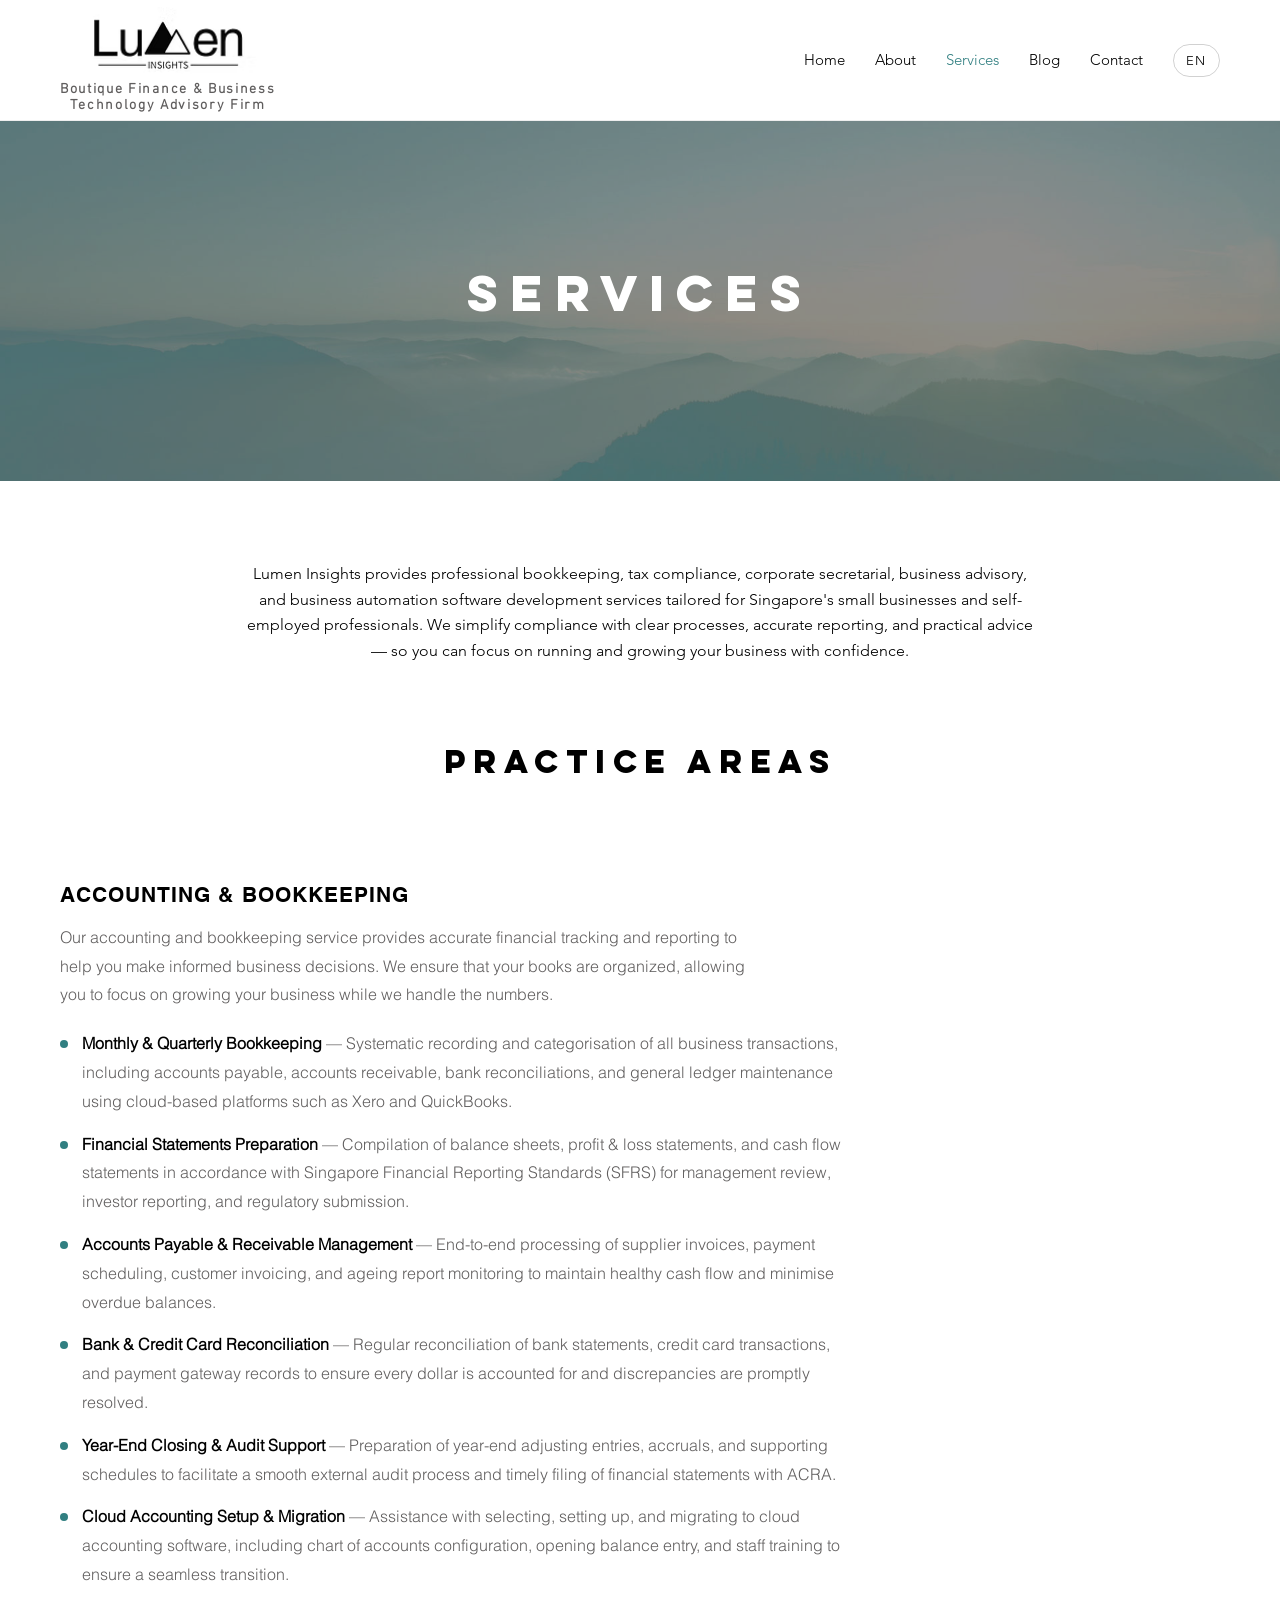
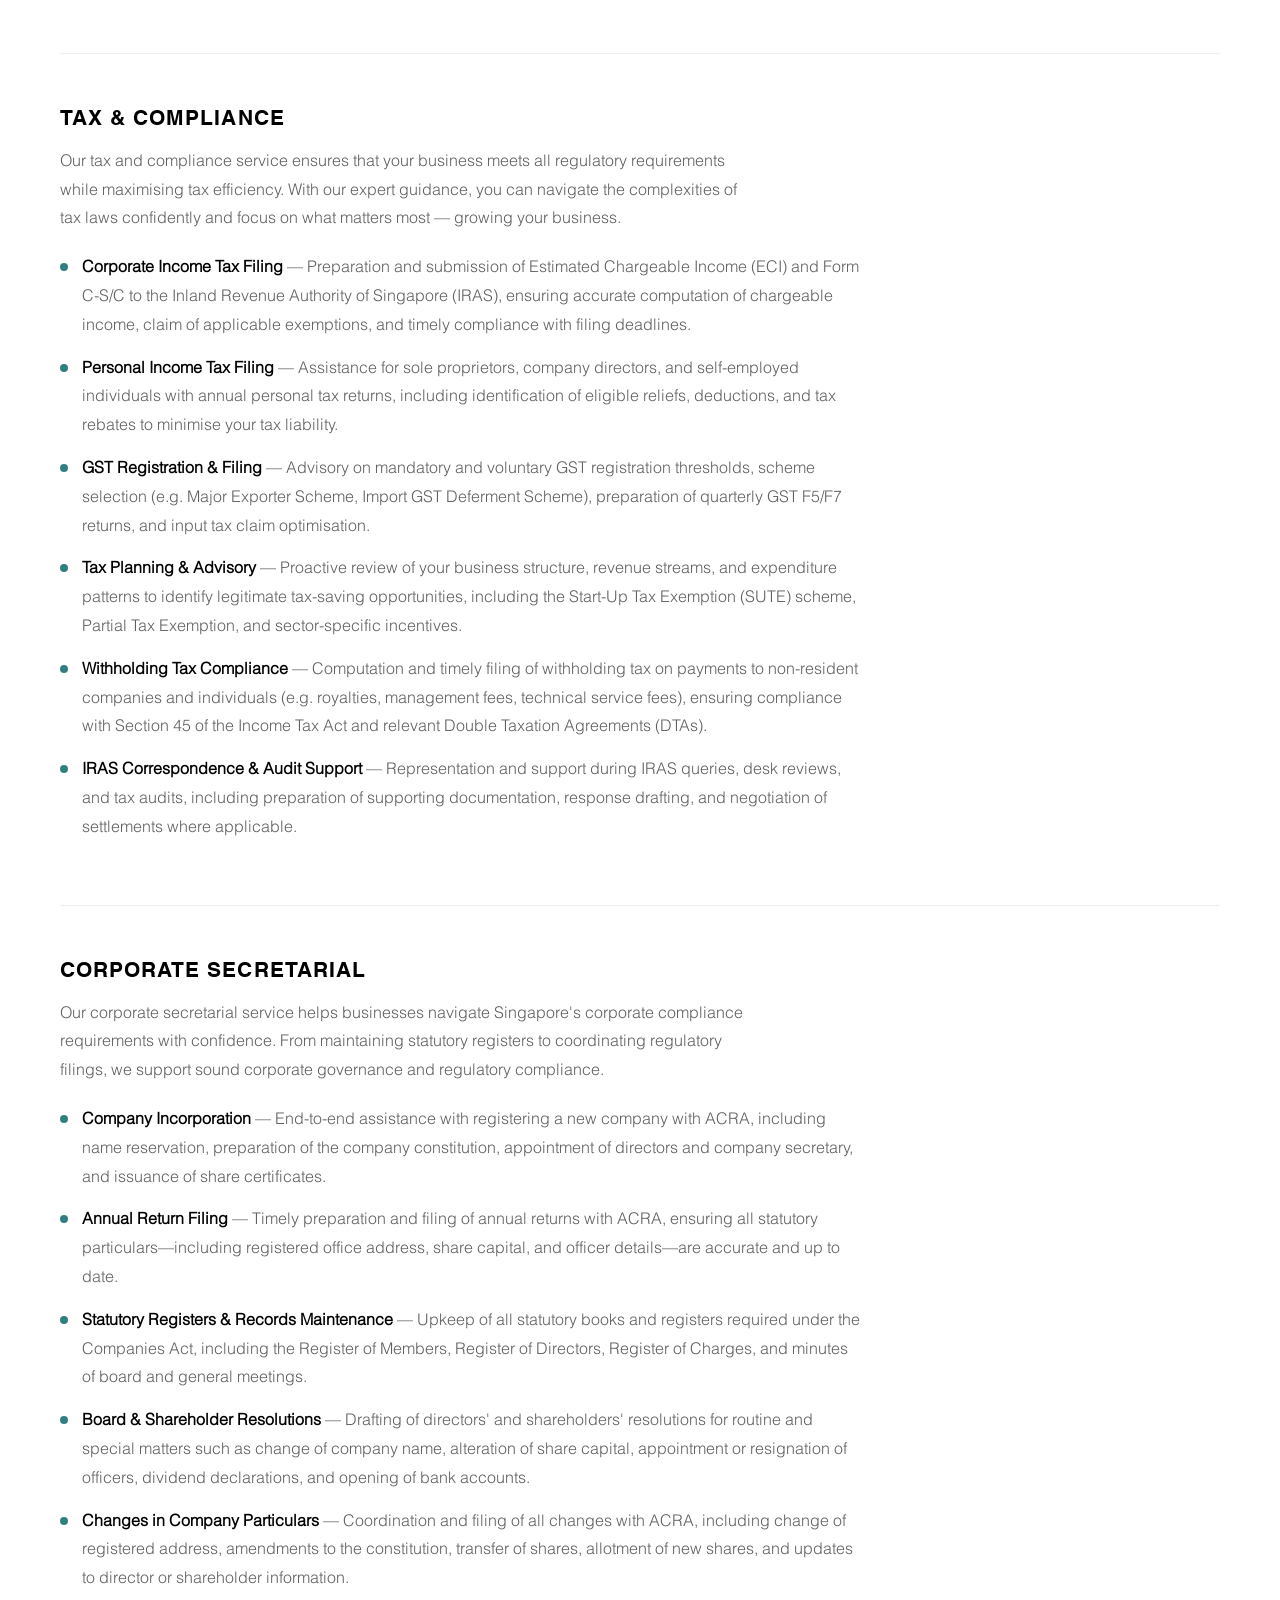
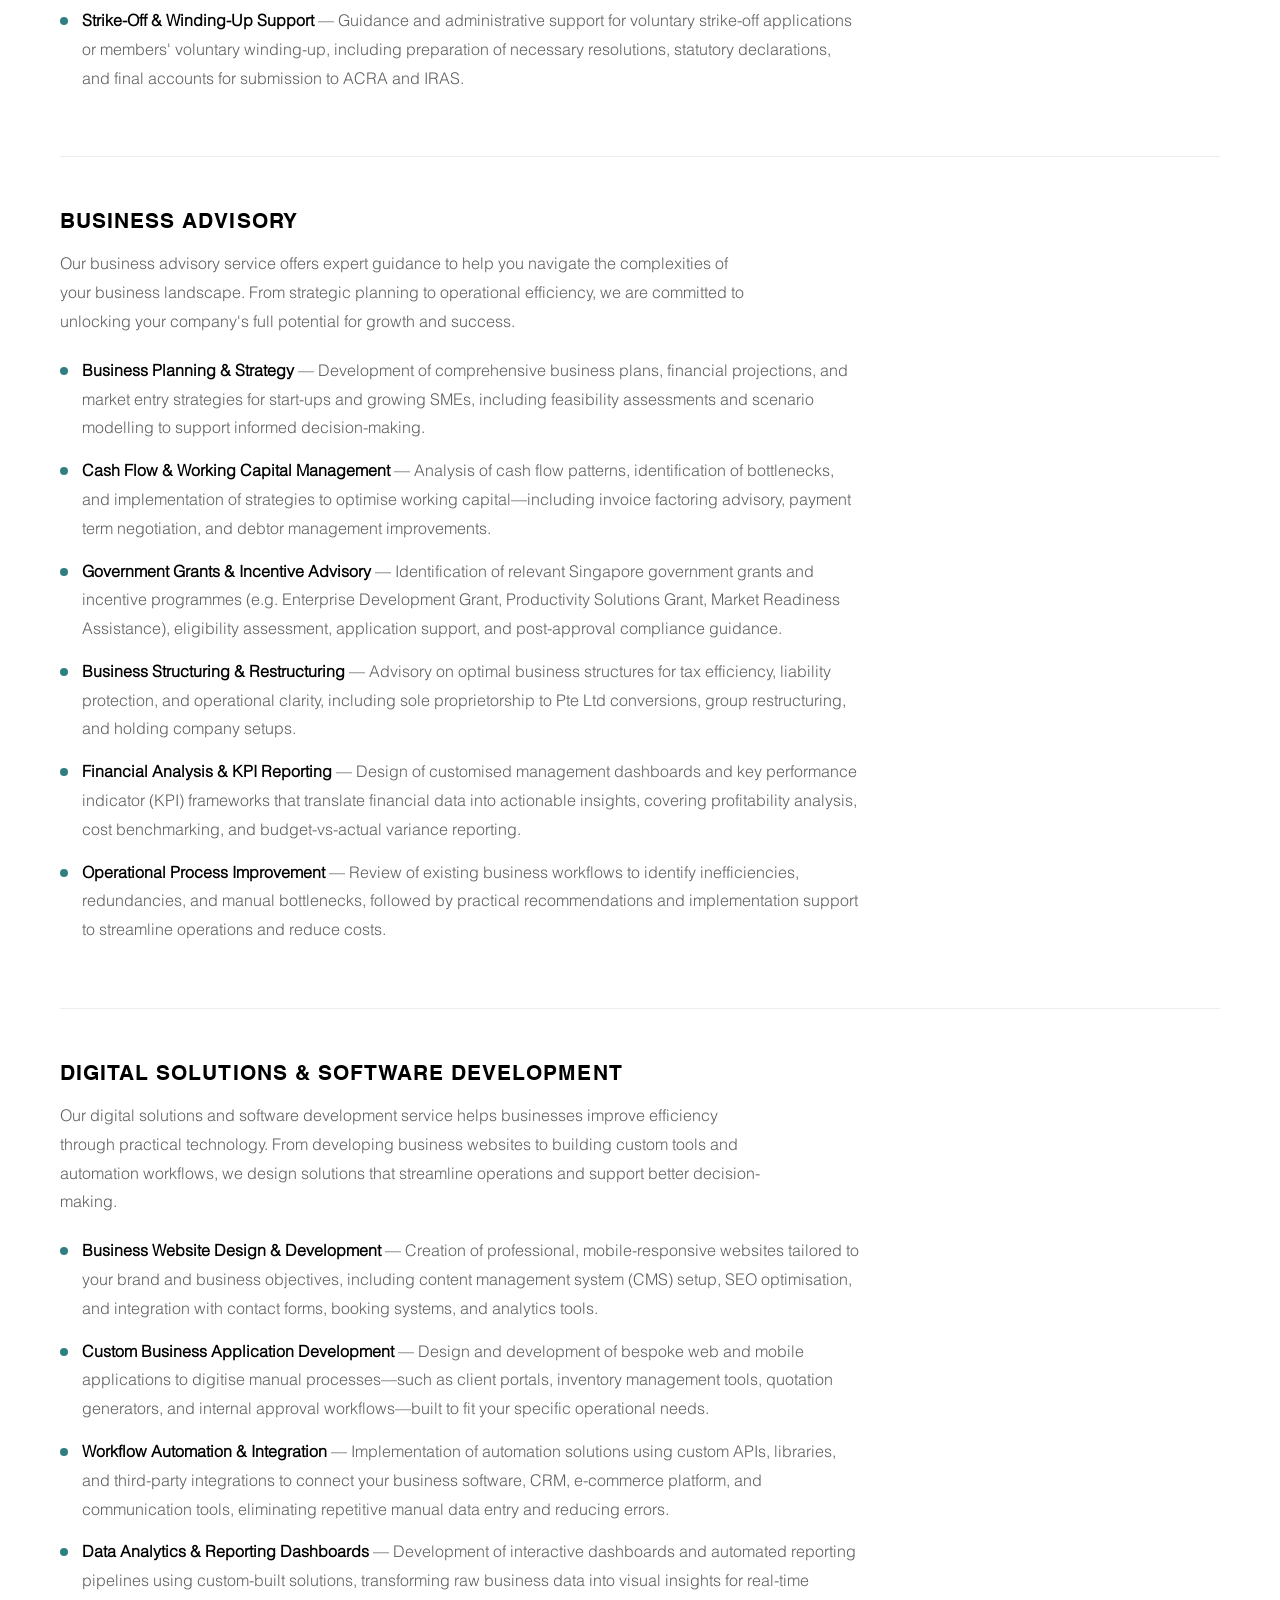
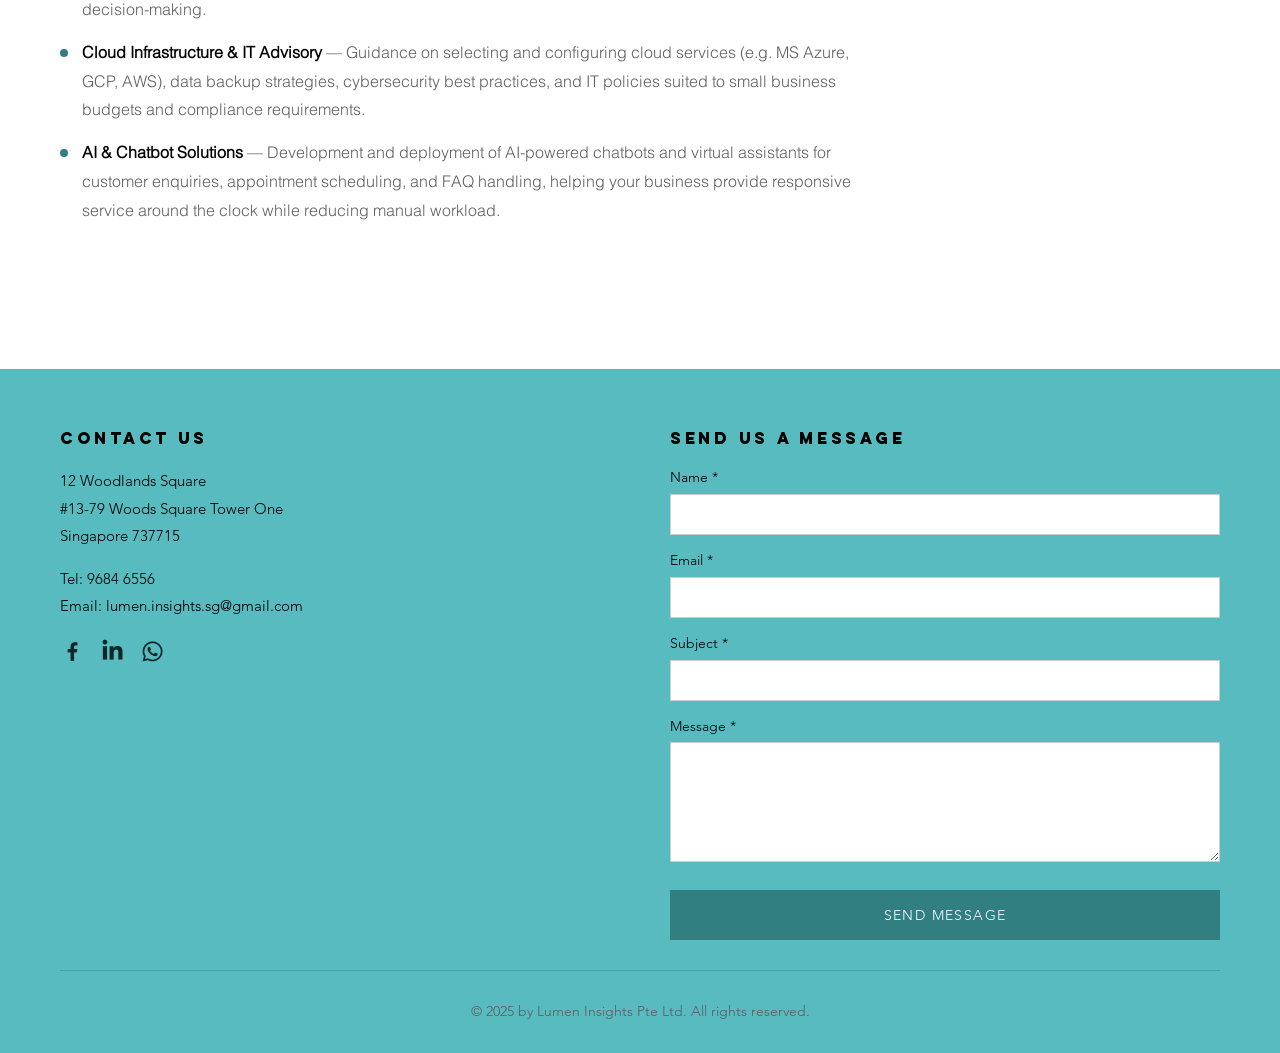
<file: services.html>
<!DOCTYPE html>
<html lang="en">
<head>
  <script async src="https://www.googletagmanager.com/gtag/js?id=G-FTTX7R90F9"></script>
  <script>
    window.dataLayer = window.dataLayer || [];
    function gtag(){dataLayer.push(arguments);}
    gtag('js', new Date());

    gtag('config', 'G-FTTX7R90F9');
  </script>
  <meta charset="utf-8">
  <meta name="viewport" content="width=device-width, initial-scale=1">
  <title>Services | Lumen Insights Pte Ltd</title>
  <meta name="description" content="Explore Lumen Insights Pte Ltd's comprehensive services: bookkeeping, tax compliance, corporate secretarial, business advisory, and custom software development for Singapore SMEs. Find the right solution for your business needs.">
  <meta property="og:title" content="Services | Lumen Insights Pte Ltd">
  <meta property="og:site_name" content="Lumen Insights Pte Ltd">
  <meta property="og:type" content="website">
  <meta name="twitter:card" content="summary_large_image">
  <link rel="stylesheet" href="styles.css">

  <script type="application/ld+json">
  {
    "@context": "https://schema.org",
    "@type": "LocalBusiness",
    "name": "Lumen Insights Pte Ltd",
    "image": "Assets/images/og-image.png",
    "@id": "https://xpertadvisor.github.io/LumenInsights/",
    "url": "https://xpertadvisor.github.io/LumenInsights/",
    "telephone": "+65-9684-6556",
    "priceRange": "$$",
    "address": {
      "@type": "PostalAddress",
      "streetAddress": "12 Woodlands Square #13-79",
      "addressLocality": "Singapore",
      "postalCode": "737715",
      "addressCountry": "SG"
    },
    "geo": {
      "@type": "GeoCoordinates",
      "latitude": 1.4328,
      "longitude": 103.7914
    },
    "openingHoursSpecification": [
      {
        "@type": "OpeningHoursSpecification",
        "dayOfWeek": [
          "Monday",
          "Tuesday",
          "Wednesday",
          "Thursday",
          "Friday"
        ],
        "opens": "09:00",
        "closes": "18:00"
      },
      {
        "@type": "OpeningHoursSpecification",
        "dayOfWeek": "Saturday",
        "opens": "09:00",
        "closes": "13:00"
      }
    ],
    "contactPoint": {
      "@type": "ContactPoint",
      "telephone": "+65-9684-6556",
      "contactType": "Customer Service"
    }
  }
  </script>

</head>
<body data-page="services">

  <header class="site-header">
    <div class="header-inner">
      <div class="header-brand">
	  	<a href="index.html">
			<img src="Assets/Logo/LumenInsightsLogo.avif" alt="Lumen Insights Pte Ltd" loading="lazy">
		</a>
        <span class="header-tagline" data-i18n-html="header.tagline">Boutique Finance &amp; Business<br>Technology Advisory Firm</span>
      </div>
      <button class="nav-toggle" aria-label="Toggle navigation">
        <span></span><span></span><span></span>
      </button>
      <nav class="main-nav">
        <a href="index.html" data-i18n="nav.home">Home</a>
        <a href="about.html" data-i18n="nav.about">About</a>
        <a href="services.html" class="active" data-i18n="nav.services">Services</a>
        <a href="blog.html" data-i18n="nav.blog">Blog</a>
        <a href="contact.html" data-i18n="nav.contact">Contact</a>
      </nav>
    </div>
  </header>

  <main>
    <!-- Hero -->
    <section class="hero" style="min-height:40vh;">
      <div class="hero-bg">
        <img src="Assets/Services/services-hero-bg.jpg" alt="Services" loading="lazy">
      </div>
      <div class="hero-overlay"></div>
      <div class="hero-content">
        <h1 data-i18n="services.hero.heading">Services</h1>
      </div>
    </section>

    <!-- Intro -->
    <section class="section">
      <div class="container">
        <p style="max-width:800px; margin:0 auto; text-align:center;" data-i18n="services.intro">Lumen Insights provides professional bookkeeping, tax compliance, corporate secretarial, business advisory, and business automation software development services tailored for Singapore's small businesses and self-employed professionals. We simplify compliance with clear processes, accurate reporting, and practical advice &mdash; so you can focus on running and growing your business with confidence.</p>
      </div>
    </section>

    <!-- Practice Areas -->
    <section class="section" style="padding-top:0;">
      <div class="container">
        <div class="section-title">
          <h2 data-i18n="services.practice.heading">Practice Areas</h2>
        </div>

        <div class="practice-area" id="accounting-bookkeeping">
          <h3 data-i18n="services.accounting.heading">Accounting &amp; Bookkeeping</h3>
          <p data-i18n="services.accounting.desc">Our accounting and bookkeeping service provides accurate financial tracking and reporting to help you make informed business decisions. We ensure that your books are organized, allowing you to focus on growing your business while we handle the numbers.</p>
          <ul class="practice-details">
            <li data-i18n-html="services.accounting.item1"><strong>Monthly &amp; Quarterly Bookkeeping</strong> &mdash; Systematic recording and categorisation of all business transactions, including accounts payable, accounts receivable, bank reconciliations, and general ledger maintenance using cloud-based platforms such as Xero and QuickBooks.</li>
            <li data-i18n-html="services.accounting.item2"><strong>Financial Statements Preparation</strong> &mdash; Compilation of balance sheets, profit &amp; loss statements, and cash flow statements in accordance with Singapore Financial Reporting Standards (SFRS) for management review, investor reporting, and regulatory submission.</li>
            <li data-i18n-html="services.accounting.item3"><strong>Accounts Payable &amp; Receivable Management</strong> &mdash; End-to-end processing of supplier invoices, payment scheduling, customer invoicing, and ageing report monitoring to maintain healthy cash flow and minimise overdue balances.</li>
            <li data-i18n-html="services.accounting.item4"><strong>Bank &amp; Credit Card Reconciliation</strong> &mdash; Regular reconciliation of bank statements, credit card transactions, and payment gateway records to ensure every dollar is accounted for and discrepancies are promptly resolved.</li>
            <li data-i18n-html="services.accounting.item5"><strong>Year-End Closing &amp; Audit Support</strong> &mdash; Preparation of year-end adjusting entries, accruals, and supporting schedules to facilitate a smooth external audit process and timely filing of financial statements with ACRA.</li>
            <li data-i18n-html="services.accounting.item6"><strong>Cloud Accounting Setup &amp; Migration</strong> &mdash; Assistance with selecting, setting up, and migrating to cloud accounting software, including chart of accounts configuration, opening balance entry, and staff training to ensure a seamless transition.</li>
          </ul>
        </div>

        <div class="practice-area" id="tax-compliance">
          <h3 data-i18n="services.tax.heading">Tax &amp; Compliance</h3>
          <p data-i18n="services.tax.desc">Our tax and compliance service ensures that your business meets all regulatory requirements while maximising tax efficiency. With our expert guidance, you can navigate the complexities of tax laws confidently and focus on what matters most &mdash; growing your business.</p>
          <ul class="practice-details">
            <li data-i18n-html="services.tax.item1"><strong>Corporate Income Tax Filing</strong> &mdash; Preparation and submission of Estimated Chargeable Income (ECI) and Form C-S/C to the Inland Revenue Authority of Singapore (IRAS), ensuring accurate computation of chargeable income, claim of applicable exemptions, and timely compliance with filing deadlines.</li>
            <li data-i18n-html="services.tax.item2"><strong>Personal Income Tax Filing</strong> &mdash; Assistance for sole proprietors, company directors, and self-employed individuals with annual personal tax returns, including identification of eligible reliefs, deductions, and tax rebates to minimise your tax liability.</li>
            <li data-i18n-html="services.tax.item3"><strong>GST Registration &amp; Filing</strong> &mdash; Advisory on mandatory and voluntary GST registration thresholds, scheme selection (e.g. Major Exporter Scheme, Import GST Deferment Scheme), preparation of quarterly GST F5/F7 returns, and input tax claim optimisation.</li>
            <li data-i18n-html="services.tax.item4"><strong>Tax Planning &amp; Advisory</strong> &mdash; Proactive review of your business structure, revenue streams, and expenditure patterns to identify legitimate tax-saving opportunities, including the Start-Up Tax Exemption (SUTE) scheme, Partial Tax Exemption, and sector-specific incentives.</li>
            <li data-i18n-html="services.tax.item5"><strong>Withholding Tax Compliance</strong> &mdash; Computation and timely filing of withholding tax on payments to non-resident companies and individuals (e.g. royalties, management fees, technical service fees), ensuring compliance with Section 45 of the Income Tax Act and relevant Double Taxation Agreements (DTAs).</li>
            <li data-i18n-html="services.tax.item6"><strong>IRAS Correspondence &amp; Audit Support</strong> &mdash; Representation and support during IRAS queries, desk reviews, and tax audits, including preparation of supporting documentation, response drafting, and negotiation of settlements where applicable.</li>
          </ul>
        </div>

        <div class="practice-area" id="corporate-secretarial">
          <h3 data-i18n="services.corporate.heading">Corporate Secretarial</h3>
          <p data-i18n="services.corporate.desc">Our corporate secretarial service helps businesses navigate Singapore's corporate compliance requirements with confidence. From maintaining statutory registers to coordinating regulatory filings, we support sound corporate governance and regulatory compliance.</p>
          <ul class="practice-details">
            <li data-i18n-html="services.corporate.item1"><strong>Company Incorporation</strong> &mdash; End-to-end assistance with registering a new company with ACRA, including name reservation, preparation of the company constitution, appointment of directors and company secretary, and issuance of share certificates.</li>
            <li data-i18n-html="services.corporate.item2"><strong>Annual Return Filing</strong> &mdash; Timely preparation and filing of annual returns with ACRA, ensuring all statutory particulars&mdash;including registered office address, share capital, and officer details&mdash;are accurate and up to date.</li>
            <li data-i18n-html="services.corporate.item3"><strong>Statutory Registers &amp; Records Maintenance</strong> &mdash; Upkeep of all statutory books and registers required under the Companies Act, including the Register of Members, Register of Directors, Register of Charges, and minutes of board and general meetings.</li>
            <li data-i18n-html="services.corporate.item4"><strong>Board &amp; Shareholder Resolutions</strong> &mdash; Drafting of directors' and shareholders' resolutions for routine and special matters such as change of company name, alteration of share capital, appointment or resignation of officers, dividend declarations, and opening of bank accounts.</li>
            <li data-i18n-html="services.corporate.item5"><strong>Changes in Company Particulars</strong> &mdash; Coordination and filing of all changes with ACRA, including change of registered address, amendments to the constitution, transfer of shares, allotment of new shares, and updates to director or shareholder information.</li>
            <li data-i18n-html="services.corporate.item6"><strong>Strike-Off &amp; Winding-Up Support</strong> &mdash; Guidance and administrative support for voluntary strike-off applications or members' voluntary winding-up, including preparation of necessary resolutions, statutory declarations, and final accounts for submission to ACRA and IRAS.</li>
          </ul>
        </div>

        <div class="practice-area" id="business-advisory">
          <h3 data-i18n="services.advisory.heading">Business Advisory</h3>
          <p data-i18n="services.advisory.desc">Our business advisory service offers expert guidance to help you navigate the complexities of your business landscape. From strategic planning to operational efficiency, we are committed to unlocking your company's full potential for growth and success.</p>
          <ul class="practice-details">
            <li data-i18n-html="services.advisory.item1"><strong>Business Planning &amp; Strategy</strong> &mdash; Development of comprehensive business plans, financial projections, and market entry strategies for start-ups and growing SMEs, including feasibility assessments and scenario modelling to support informed decision-making.</li>
            <li data-i18n-html="services.advisory.item2"><strong>Cash Flow &amp; Working Capital Management</strong> &mdash; Analysis of cash flow patterns, identification of bottlenecks, and implementation of strategies to optimise working capital&mdash;including invoice factoring advisory, payment term negotiation, and debtor management improvements.</li>
            <li data-i18n-html="services.advisory.item3"><strong>Government Grants &amp; Incentive Advisory</strong> &mdash; Identification of relevant Singapore government grants and incentive programmes (e.g. Enterprise Development Grant, Productivity Solutions Grant, Market Readiness Assistance), eligibility assessment, application support, and post-approval compliance guidance.</li>
            <li data-i18n-html="services.advisory.item4"><strong>Business Structuring &amp; Restructuring</strong> &mdash; Advisory on optimal business structures for tax efficiency, liability protection, and operational clarity, including sole proprietorship to Pte Ltd conversions, group restructuring, and holding company setups.</li>
            <li data-i18n-html="services.advisory.item5"><strong>Financial Analysis &amp; KPI Reporting</strong> &mdash; Design of customised management dashboards and key performance indicator (KPI) frameworks that translate financial data into actionable insights, covering profitability analysis, cost benchmarking, and budget-vs-actual variance reporting.</li>
            <li data-i18n-html="services.advisory.item6"><strong>Operational Process Improvement</strong> &mdash; Review of existing business workflows to identify inefficiencies, redundancies, and manual bottlenecks, followed by practical recommendations and implementation support to streamline operations and reduce costs.</li>
          </ul>
        </div>

        <div class="practice-area" id="digital-solutions">
          <h3 data-i18n="services.digital.heading">Digital Solutions &amp; Software Development</h3>
          <p data-i18n="services.digital.desc">Our digital solutions and software development service helps businesses improve efficiency through practical technology. From developing business websites to building custom tools and automation workflows, we design solutions that streamline operations and support better decision-making.</p>
          <ul class="practice-details">
            <li data-i18n-html="services.digital.item1"><strong>Business Website Design &amp; Development</strong> &mdash; Creation of professional, mobile-responsive websites tailored to your brand and business objectives, including content management system (CMS) setup, SEO optimisation, and integration with contact forms, booking systems, and analytics tools.</li>
            <li data-i18n-html="services.digital.item2"><strong>Custom Business Application Development</strong> &mdash; Design and development of bespoke web and mobile applications to digitise manual processes&mdash;such as client portals, inventory management tools, quotation generators, and internal approval workflows&mdash;built to fit your specific operational needs.</li>
            <li data-i18n-html="services.digital.item3"><strong>Workflow Automation &amp; Integration</strong> &mdash; Implementation of automation solutions using custom APIs, libraries, and third-party integrations to connect your business software, CRM, e-commerce platform, and communication tools, eliminating repetitive manual data entry and reducing errors.</li>
            <li data-i18n-html="services.digital.item4"><strong>Data Analytics &amp; Reporting Dashboards</strong> &mdash; Development of interactive dashboards and automated reporting pipelines using custom-built solutions, transforming raw business data into visual insights for real-time decision-making.</li>
            <li data-i18n-html="services.digital.item5"><strong>Cloud Infrastructure &amp; IT Advisory</strong> &mdash; Guidance on selecting and configuring cloud services (e.g. MS Azure, GCP, AWS), data backup strategies, cybersecurity best practices, and IT policies suited to small business budgets and compliance requirements.</li>
            <li data-i18n-html="services.digital.item6"><strong>AI &amp; Chatbot Solutions</strong> &mdash; Development and deployment of AI-powered chatbots and virtual assistants for customer enquiries, appointment scheduling, and FAQ handling, helping your business provide responsive service around the clock while reducing manual workload.</li>
          </ul>
        </div>

      </div>
    </section>
  </main>

  <footer class="site-footer">
    <div class="footer-inner">
      <div class="footer-info">
        <h3 data-i18n="footer.contact.heading">Contact Us</h3>
        <p data-i18n-html="footer.contact.address">12 Woodlands Square<br>
        #13-79 Woods Square Tower One<br>
        Singapore 737715</p>
        <p><span data-i18n="footer.contact.tel">Tel:</span> <a href="tel:+6596846556">9684 6556</a><br>
        <span data-i18n="footer.contact.email">Email:</span> <a href="mailto:lumen.insights.sg@gmail.com">lumen.insights.sg@gmail.com</a></p>
        <div class="footer-social">
          <a href="https://www.facebook.com/profile.php?id=61579036696146" target="_blank" rel="noopener"><img src="Assets/icons/facebook.png" alt="Facebook" loading="lazy"></a>
          <a href="https://www.linkedin.com/company/lumen-insights-pte-ltd/" target="_blank" rel="noopener"><img src="Assets/icons/linkedin.png" alt="LinkedIn" loading="lazy"></a>
          <a href="https://wa.me/6596846556" target="_blank" rel="noopener"><img src="Assets/icons/whatsapp.png" alt="WhatsApp" loading="lazy"></a>
        </div>
      </div>
      <div class="contact-form">
        <h3 data-i18n="footer.form.heading">Send Us a Message</h3>
        <form class="contact-form-native" action="https://docs.google.com/forms/d/e/1FAIpQLSfxtB2ZLLO_8_jOQA1Qr-X3-sDR7LYVfwQnQH9MiliKk4vS7w/formResponse" method="POST" target="hidden_iframe" onsubmit="this.classList.add('submitted');">
          <div class="form-group">
            <label for="footer-name" data-i18n="footer.form.name">Name *</label>
            <input type="text" id="footer-name" name="entry.2005620554" required>
          </div>
          <div class="form-group">
            <label for="footer-email" data-i18n="footer.form.email">Email *</label>
            <input type="email" id="footer-email" name="entry.1045781291" required>
          </div>
          <div class="form-group">
            <label for="footer-subject" data-i18n="footer.form.subject">Subject *</label>
            <input type="text" id="footer-subject" name="entry.1065046570" required>
          </div>
          <div class="form-group">
            <label for="footer-message" data-i18n="footer.form.message">Message *</label>
            <textarea id="footer-message" name="entry.839337160" rows="5" required></textarea>
          </div>
          <button type="submit" class="btn btn-primary" data-i18n="footer.form.submit">Send Message</button>
          <p class="form-success-msg" data-i18n="footer.form.success">Thank you! Your message has been sent.</p>
        </form>
        <iframe name="hidden_iframe" style="display:none;"></iframe>
      </div>
    </div>
    <div class="container">
      <div class="footer-copyright" data-i18n="footer.copyright">
        &copy; 2025 by Lumen Insights Pte Ltd. All rights reserved.
      </div>
    </div>
  </footer>

  <script src="script.js"></script>
  <script src="i18n.js"></script>
</body>
</html>
</file>
<file: styles.css>
/* ===== Reset ===== */
*, *::before, *::after { box-sizing: border-box; margin: 0; padding: 0; }
html { scroll-behavior: smooth; }
body { min-height: 100vh; -webkit-font-smoothing: antialiased; -moz-osx-font-smoothing: grayscale; }
img, video { max-width: 100%; display: block; }
a { text-decoration: none; color: inherit; }
ul { list-style: none; }

/* ===== Fonts ===== */
@font-face { font-family: 'Lulo Clean'; src: url('Assets/fonts/lulo-clean-w01-one-bold.woff2') format('woff2'); font-weight: 700; font-style: normal; font-display: swap; }
@font-face { font-family: 'DIN Next'; src: url('Assets/fonts/din-next-w01-light.woff2') format('woff2'); font-weight: 300; font-style: normal; font-display: swap; }
@font-face { font-family: 'Avenir Light'; src: url('Assets/fonts/avenir-lt-w01_35-light1475496.woff2') format('woff2'); font-weight: 300; font-style: normal; font-display: swap; }
@font-face { font-family: 'Helvetica Bold'; src: url('Assets/fonts/helvetica-w01-bold.woff2') format('woff2'); font-weight: 700; font-style: normal; font-display: swap; }
@font-face { font-family: 'Helvetica Light'; src: url('Assets/fonts/helvetica-w01-light.woff2') format('woff2'); font-weight: 300; font-style: normal; font-display: swap; }
@font-face { font-family: 'Proxima Nova'; src: url('Assets/fonts/proxima-n-w01-reg.woff2') format('woff2'); font-weight: 400; font-style: normal; font-display: swap; }

/* ===== Custom Properties ===== */
:root {
  --color-primary: #000000;
  --color-teal: #317F81;
  --color-teal-light: #57BBbf;
  --color-teal-dark: #296569;
  --color-white: #ffffff;
  --color-gray-light: #b0b0b0;
  --color-gray: #a0a09f;
  --color-gray-dark: #605e5e;
  --color-bg-footer: #57bbbf;
  --font-heading: 'Lulo Clean', sans-serif;
  --font-menu: 'DIN Next', sans-serif;
  --font-body: 'Avenir Light', sans-serif;
  --font-service-title: 'Helvetica Bold', sans-serif;
  --font-service-desc: 'Helvetica Light', sans-serif;
  --font-alt: 'Proxima Nova', sans-serif;
  --max-width: 1200px;
  --header-height: 120px;
}

/* ===== Typography ===== */
body {
  font-family: var(--font-body);
  font-size: 16px;
  line-height: 1.6;
  color: var(--color-primary);
  background-color: var(--color-white);
}
h1, h2, h3, h4 { font-family: var(--font-heading); line-height: 1.3; letter-spacing: 0.05em; text-transform: uppercase; }
h1 { font-size: 2.5rem; }
h2 { font-size: 1.8rem; }
h3 { font-size: 1.2rem; }
h4 { font-size: 0.9rem; }
p { margin-bottom: 1em; }

/* ===== Layout ===== */
.container { max-width: var(--max-width); margin: 0 auto; padding: 0 20px; }

/* ===== Header ===== */
.site-header {
  position: sticky;
  top: 0;
  z-index: 100;
  background: var(--color-white);
  border-bottom: 1px solid #eee;
}
.header-inner {
  display: flex;
  align-items: center;
  justify-content: space-between;
  max-width: var(--max-width);
  margin: 0 auto;
  padding: 10px 20px;
  height: var(--header-height);
}
.header-brand {
  display: flex;
  flex-direction: column;
  align-items: center;
  gap: 5px;
}
.header-brand img {
  height: 70px;
  width: auto;
}
.header-tagline {
    font-family: var(--font-menu);
    font-size: 14px;
    font-weight: 880;
    line-height: 1.1;
    color: var(--color-gray-dark);
    letter-spacing: 0.12em;
    text-align: center;
}
.main-nav { display: flex; align-items: center; gap: 30px; }
.main-nav a {
  font-family: var(--font-body);
  font-size: 15px;
  color: var(--color-primary);
  transition: color 0.3s;
  position: relative;
}
.main-nav a:hover,
.main-nav a.active { color: var(--color-teal); }

/* ===== Language Switcher ===== */
.lang-switcher { position: relative; display: inline-flex; align-items: center; }
.lang-switcher-btn {
  font-family: var(--font-body);
  font-size: 13px;
  letter-spacing: 0.12em;
  text-transform: uppercase;
  background: transparent;
  border: 1px solid rgba(0, 0, 0, 0.18);
  border-radius: 999px;
  padding: 8px 12px;
  cursor: pointer;
  transition: border-color 0.2s, color 0.2s, background 0.2s;
}
.lang-switcher-btn:hover {
  border-color: var(--color-teal);
  color: var(--color-teal);
}
.lang-switcher-dropdown {
  display: none;
  position: absolute;
  right: 0;
  top: calc(100% + 10px);
  min-width: 140px;
  background: var(--color-white);
  border: 1px solid rgba(0, 0, 0, 0.08);
  border-radius: 12px;
  box-shadow: 0 10px 30px rgba(0,0,0,0.12);
  overflow: hidden;
  z-index: 200;
}
.lang-switcher.open .lang-switcher-dropdown { display: block; }
.lang-switcher-dropdown a {
  display: block;
  padding: 10px 14px;
  font-family: var(--font-body);
  font-size: 14px;
  color: var(--color-primary);
  transition: background 0.2s, color 0.2s;
}
.lang-switcher-dropdown a:hover {
  background: rgba(49, 127, 129, 0.08);
  color: var(--color-teal);
}
.lang-switcher-dropdown a.active {
  background: rgba(49, 127, 129, 0.12);
  color: var(--color-teal);
}

/* ===== i18n (Fonts + FOUC) ===== */
[data-i18n], [data-i18n-html], [data-i18n-attr] { transition: opacity 0.12s ease; }
body.i18n-loading [data-i18n],
body.i18n-loading [data-i18n-html],
body.i18n-loading [data-i18n-attr] { opacity: 0; }

html[lang="zh"] body,
html[lang="zh"] .article-content,
html[lang="zh"] .main-nav a,
html[lang="zh"] .lang-switcher-btn,
html[lang="zh"] .lang-switcher-dropdown a {
  font-family: "Microsoft YaHei", "PingFang SC", "Hiragino Sans GB", "Noto Sans SC", system-ui, -apple-system, "Segoe UI", Arial, sans-serif;
}
html[lang="zh"] h1,
html[lang="zh"] h2,
html[lang="zh"] h3,
html[lang="zh"] h4 {
  font-family: "Microsoft YaHei", "PingFang SC", "Hiragino Sans GB", "Noto Sans SC", system-ui, -apple-system, "Segoe UI", Arial, sans-serif;
  text-transform: none;
  letter-spacing: 0.02em;
}

/* Hamburger */
.nav-toggle { display: none; background: none; border: none; cursor: pointer; padding: 5px; }
.nav-toggle span {
  display: block;
  width: 25px;
  height: 2px;
  background: var(--color-primary);
  margin: 6px 0;
  transition: 0.3s;
}
.nav-toggle.open span:nth-child(1) { transform: rotate(45deg) translate(5px, 6px); }
.nav-toggle.open span:nth-child(2) { opacity: 0; }
.nav-toggle.open span:nth-child(3) { transform: rotate(-45deg) translate(5px, -6px); }

/* ===== Hero Section ===== */
.hero {
  position: relative;
  min-height: 80vh;
  display: flex;
  align-items: center;
  justify-content: center;
  text-align: center;
  color: var(--color-white);
  overflow: hidden;
}
.hero-bg {
  position: absolute;
  inset: 0;
  z-index: -1;
}
.hero-bg img,
.hero-bg video {
  width: 100%;
  height: 100%;
  object-fit: cover;
}
.hero-overlay {
  position: absolute;
  inset: 0;
  background: rgba(0, 0, 0, 0.45);
  z-index: -1;
}
.hero-content { position: relative; z-index: 1; padding: 40px 20px; max-width: 800px; }
.hero-left { text-align: left; align-items: center; justify-content: flex-start; }
.hero-left .hero-content { max-width: var(--max-width); width: 100%; padding: 40px 20px; margin: 0 auto; }
.hero-content h1 { margin-bottom: 15px; font-size: 2.8rem; }
.hero-content h2 { font-size: 1.5rem; margin-bottom: 25px; font-weight: 400; }
.hero-content p { font-size: 1.1rem; margin-bottom: 30px; font-family: var(--font-body); }

/* ===== Buttons ===== */
.btn {
  display: inline-block;
  padding: 14px 35px;
  font-family: var(--font-body);
  font-size: 14px;
  letter-spacing: 0.1em;
  text-transform: uppercase;
  border: 2px solid;
  cursor: pointer;
  transition: all 0.3s;
}
.btn-primary {
  background: var(--color-teal);
  border-color: var(--color-teal);
  color: var(--color-white);
}
.btn-primary:hover {
  background: var(--color-teal-dark);
  border-color: var(--color-teal-dark);
}
.btn-outline {
  background: transparent;
  border-color: var(--color-white);
  color: var(--color-white);
}
.btn-outline:hover {
  background: var(--color-white);
  color: var(--color-primary);
}
.btn-outline-dark {
  background: transparent;
  border-color: var(--color-primary);
  color: var(--color-primary);
}
.btn-outline-dark:hover {
  background: var(--color-primary);
  color: var(--color-white);
}

/* ===== Sections ===== */
.section { padding: 80px 0; }
.section-dark { background: var(--color-primary); color: var(--color-white); }
.section-teal { background: var(--color-teal); color: var(--color-white); }
.section-title { text-align: center; margin-bottom: 50px; }
.section-title h2 { margin-bottom: 15px; }
.section-title p { color: var(--color-gray-dark); max-width: 700px; margin: 0 auto; }

/* ===== Two Column Layout ===== */
.two-col {
  display: grid;
  grid-template-columns: 1fr 1fr;
  gap: 60px;
  align-items: center;
}
.two-col img { border-radius: 2px; width: 100%; }

/* ===== Services Section ===== */
.section-services {
  background: #f9f9f9;
  padding: 80px 0;
}

/* ===== Service Cards Grid ===== */
.services-grid {
  display: grid;
  grid-template-columns: repeat(3, 1fr);
  gap: 25px;
}
.service-card {
  position: relative;
  overflow: hidden;
  border-radius: 8px;
  min-height: 400px;
  display: flex;
  flex-direction: column;
  justify-content: flex-end;
}
.service-card img {
  position: absolute;
  inset: 0;
  width: 100%;
  height: 100%;
  object-fit: cover;
  transition: transform 0.4s ease;
}
.service-card:hover img {
  transform: scale(1.05);
}
.service-card-overlay {
  position: relative;
  z-index: 1;
  padding: 25px 22px;
  height: 200px;
  background: rgba(0, 0, 0, 0.35);
  backdrop-filter: blur(10px);
  -webkit-backdrop-filter: blur(10px);
  border-top: 1px solid rgba(255, 255, 255, 0.15);
  color: var(--color-white);
  display: flex;
  flex-direction: column;
  align-items: flex-start;
  justify-content: flex-start;
}
.service-card h3 {
  font-family: var(--font-service-title);
  font-size: 1.15rem;
  margin-bottom: 8px;
  text-transform: none;
  letter-spacing: 0.02em;
  color: var(--color-white);
}
.service-card p {
  font-family: var(--font-service-desc);
  font-size: 0.9rem;
  color: rgba(255,255,255,0.9);
  line-height: 1.5;
  margin-bottom: 0;
}
.service-card .btn {
  margin-top: auto;
  padding: 10px 28px;
  font-size: 13px;
  border-color: var(--color-white);
  color: var(--color-white);
}
.service-card .btn:hover {
  background: var(--color-white);
  color: var(--color-primary);
}

/* ===== Practice Areas (Services page) ===== */
.practice-area {
  padding: 50px 0;
  border-bottom: 1px solid #eee;
}
.practice-area:last-child { border-bottom: none; }
.practice-area h3 {
  font-family: var(--font-service-title);
  font-size: 1.3rem;
  margin-bottom: 15px;
  text-transform: uppercase;
}
.practice-area p {
  font-family: var(--font-service-desc);
  color: var(--color-gray-dark);
  line-height: 1.8;
  margin-bottom: 20px;
  max-width: 700px;
}
.practice-details {
  list-style: none;
  padding: 0;
  margin: 10px 0 0;
  max-width: 800px;
}
.practice-details li {
  font-family: var(--font-service-desc);
  color: var(--color-gray-dark);
  line-height: 1.8;
  margin-bottom: 14px;
  padding-left: 22px;
  position: relative;
}
.practice-details li::before {
  content: '';
  position: absolute;
  left: 0;
  top: 11px;
  width: 8px;
  height: 8px;
  background: var(--color-teal);
  border-radius: 50%;
}
.practice-details li strong {
  color: var(--color-primary);
}

/* ===== About Page Intro ===== */
.about-intro {
  display: grid;
  grid-template-columns: 1fr 350px;
  gap: 50px;
  align-items: start;
}
.about-intro-photo {
  position: relative;
}
.profile-photo {
  width: 75%;
  border-radius: 6px;
}

/* ===== About Credentials (Certifications + Sectors) ===== */
.about-credentials {
  display: grid;
  grid-template-columns: 1fr 1fr;
  gap: 50px;
  align-items: start;
}
.about-credentials p {
	margin-top: 20px;
}
.qualifications { margin-top: 5px; }
.qualifications li {
  padding: 0px 0;
  font-family: var(--font-body);
  color: var(--color-gray-dark);
}
.xero-badge { margin-top: 30px; }
.xero-badge img { max-width: 150px; }

/* ===== Profile Section (legacy) ===== */
.profile-section {
  display: grid;
  grid-template-columns: 300px 1fr;
  gap: 50px;
  align-items: start;
}
.profile-details h3 { margin-bottom: 10px; }
.profile-details p { margin-bottom: 8px; }

/* ===== Blog Cards ===== */
.blog-grid {
  display: grid;
  grid-template-columns: repeat(auto-fit, minmax(300px, 1fr));
  gap: 30px;
}
.blog-card { overflow: hidden; }
.blog-card img {
  width: 100%;
  height: 200px;
  object-fit: cover;
  transition: transform 0.3s;
}
.blog-card:hover img { transform: scale(1.03); }
.blog-card-body { padding: 20px 0; }
.blog-card-body h3 { font-family: var(--font-service-title); font-size: 1.1rem; margin-bottom: 10px; text-transform: none; letter-spacing: 0; }
.blog-card-body p { font-size: 0.95rem; color: var(--color-gray-dark); }
.blog-card-body .date { font-size: 0.85rem; color: var(--color-gray); margin-bottom: 8px; }

/* ===== Footer ===== */
.site-footer {
  background: var(--color-bg-footer);
  color: var(--color-primary);
  padding: 60px 0 30px;
}
.footer-inner {
  display: grid;
  grid-template-columns: 1fr 1fr;
  gap: 60px;
  max-width: var(--max-width);
  margin: 0 auto;
  padding: 0 20px;
}
.footer-info h3 {
  font-size: 0.9rem;
  margin-bottom: 20px;
}
.footer-info p,
.footer-info a {
  font-family: var(--font-body);
  font-size: 0.95rem;
  line-height: 1.8;
}
.footer-info a:hover { text-decoration: underline; }
.footer-social { display: flex; gap: 15px; margin: 20px 0; }
.footer-social img { width: 25px; height: 25px; opacity: 0.8; transition: opacity 0.3s; }
.footer-social a:hover img { opacity: 1; }
.footer-copyright {
  text-align: center;
  padding-top: 30px;
  margin-top: 30px;
  border-top: 1px solid rgba(0,0,0,0.15);
  font-size: 0.85rem;
  color: var(--color-gray-dark);
}

/* ===== Contact Form ===== */
.contact-form { max-width: 100%; }
.contact-form h3 {
  font-size: 0.9rem;
  margin-bottom: 20px;
}
.form-group { margin-bottom: 15px; }
.form-group label {
  display: block;
  font-size: 0.85rem;
  margin-bottom: 5px;
  font-family: var(--font-body);
}
.form-group input,
.form-group textarea {
  width: 100%;
  padding: 10px 12px;
  border: 1px solid #ccc;
  font-family: var(--font-body);
  font-size: 0.95rem;
  background: var(--color-white);
  transition: border-color 0.3s;
}
.form-group input:focus,
.form-group textarea:focus {
  outline: none;
  border-color: var(--color-teal);
}
.form-group textarea { resize: vertical; min-height: 120px; }
.form-row {
  display: grid;
  grid-template-columns: 1fr 1fr;
  gap: 15px;
}

/* ===== Contact Page Specific ===== */
.contact-grid {
  display: grid;
  grid-template-columns: 1fr 1fr;
  gap: 60px;
  align-items: start;
}
.contact-details h3 { margin-bottom: 20px; }
.contact-details p { margin-bottom: 10px; font-size: 0.95rem; }
.contact-details a { color: var(--color-teal); }
.contact-details a:hover { text-decoration: underline; }

.contact-info-block { margin-bottom: 25px; }
.contact-info-block h4 {
  font-family: var(--font-service-title);
  font-size: 0.95rem;
  margin-bottom: 6px;
  text-transform: none;
  letter-spacing: 0.02em;
  color: var(--color-primary);
}
.contact-info-block p { margin-bottom: 0; }

.contact-social { display: flex; gap: 15px; margin-top: 5px; }
.contact-social img { width: 28px; height: 28px; opacity: 0.7; transition: opacity 0.3s; }
.contact-social a:hover img { opacity: 1; }

.contact-form-wrapper {
  background: #f9f9f9;
  padding: 35px 30px;
  border-radius: 6px;
}
.contact-form-wrapper h3 { margin-bottom: 25px; }

.contact-form-native .btn {
  width: 100%;
  text-align: center;
  margin-top: 5px;
}

.form-success-msg {
  display: none;
  margin-top: 15px;
  padding: 12px 16px;
  background: var(--color-teal);
  color: var(--color-white);
  border-radius: 4px;
  font-size: 0.95rem;
  text-align: center;
}
.contact-form-native.submitted .form-success-msg { display: block; }

/* ===== Responsive ===== */
@media (max-width: 768px) {
  h1 { font-size: 1.8rem; }
  h2 { font-size: 1.3rem; }
  .hero { min-height: 60vh; }
  .hero-content h1 { font-size: 1.8rem; }
  .hero-content h2 { font-size: 1.1rem; }

  .nav-toggle { display: block; }
  .main-nav {
    display: none;
    position: absolute;
    top: var(--header-height);
    left: 0;
    right: 0;
    background: var(--color-white);
    flex-direction: column;
    padding: 20px;
    gap: 15px;
    border-bottom: 1px solid #eee;
    box-shadow: 0 4px 10px rgba(0,0,0,0.1);
  }
  .main-nav.open { display: flex; }

  .lang-switcher { width: 100%; }
  .lang-switcher-btn { width: 100%; text-align: left; }
  .lang-switcher-dropdown {
    position: static;
    box-shadow: none;
    border-radius: 10px;
    margin-top: 8px;
  }

  .services-grid { grid-template-columns: 1fr; }
  .service-card { min-height: 350px; }

  .two-col,
  .about-intro,
  .about-credentials,
  .profile-section,
  .contact-grid,
  .footer-inner { grid-template-columns: 1fr; }

  .form-row { grid-template-columns: 1fr; }
  .section { padding: 50px 0; }
  .two-col { gap: 30px; }
  .footer-inner { gap: 40px; }
}

/* ===== Article Overlay ===== */
.article-overlay { position: fixed; top: 0; left: 0; width: 100%; height: 100%; z-index: 9999; background: rgba(0,0,0,0.6); overflow-y: auto; }
.article-overlay-inner { max-width: 860px; margin: 40px auto; background: #fff; border-radius: 12px; padding: 40px 48px 80px; position: relative; box-shadow: 0 20px 60px rgba(0,0,0,0.3); }
.article-close-btn { position: absolute; top: 16px; right: 20px; background: none; border: none; font-size: 2rem; cursor: pointer; color: #666; line-height: 1; padding: 0 4px; transition: color 0.2s; }
.article-close-btn:hover { color: #000; }
.article-back-btn { background: none; border: 1px solid var(--color-primary); padding: 10px 24px; font-family: 'Proxima Nova', sans-serif; font-size: 0.95rem; cursor: pointer; margin-bottom: 30px; transition: background 0.2s, color 0.2s; }
.article-back-btn:hover { background: var(--color-primary); color: #fff; }
.article-full h1 { font-family: 'Lulo Clean', sans-serif; font-size: 1.6rem; line-height: 1.4; margin-bottom: 10px; }
.article-date { color: #666; font-size: 0.9rem; margin-bottom: 30px; }
.article-content { font-family: 'Proxima Nova', sans-serif; font-size: 1.05rem; line-height: 1.8; color: #333; }
.article-content h2, .article-content h3, .article-content h4 { font-family: 'Helvetica Bold', sans-serif; margin: 30px 0 15px; }
.article-content h2 { font-size: 1.4rem; }
.article-content h3 { font-size: 1.2rem; }
.article-content p { margin-bottom: 16px; }
.article-content ul, .article-content ol { margin: 16px 0; padding-left: 24px; list-style: disc; }
.article-content ol { list-style: decimal; }
.article-content li { margin-bottom: 8px; }
.article-content img { border-radius: 8px; margin: 20px 0; }
.article-content a { color: var(--color-teal); text-decoration: underline; }
.article-content blockquote { border-left: 4px solid var(--color-teal); padding: 12px 20px; margin: 20px 0; background: #f7f7f7; font-style: italic; }
.article-content pre { background: #1e1e1e; color: #d4d4d4; padding: 16px; border-radius: 8px; overflow-x: auto; margin: 20px 0; font-size: 0.9rem; }
.article-content code { font-size: 0.9em; }
.article-content pre code { background: none; padding: 0; }
.article-content code:not(pre code) { background: #f0f0f0; padding: 2px 6px; border-radius: 4px; }
@media (max-width: 600px) {
  .article-full h1 { font-size: 1.2rem; }
  .article-overlay-inner { margin: 0; border-radius: 0; padding: 20px 16px 60px; min-height: 100vh; }
}
</file>
